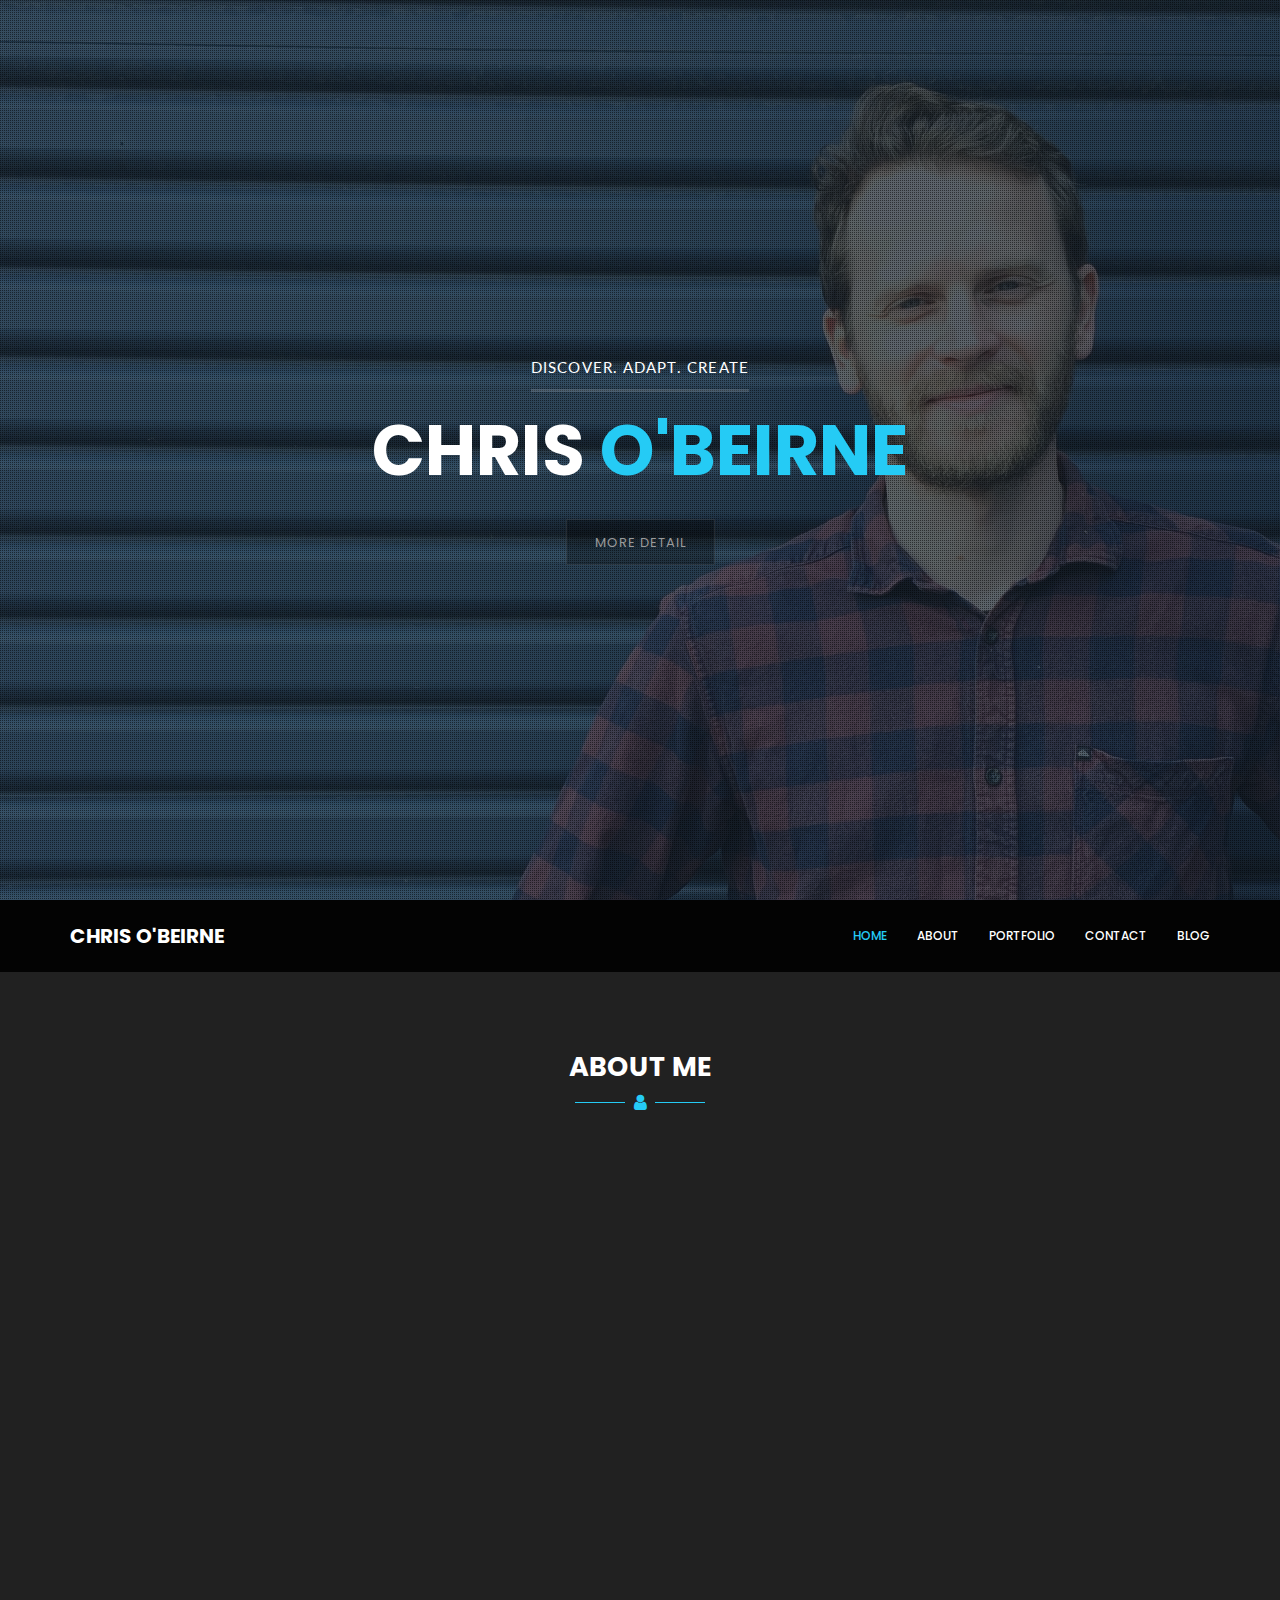
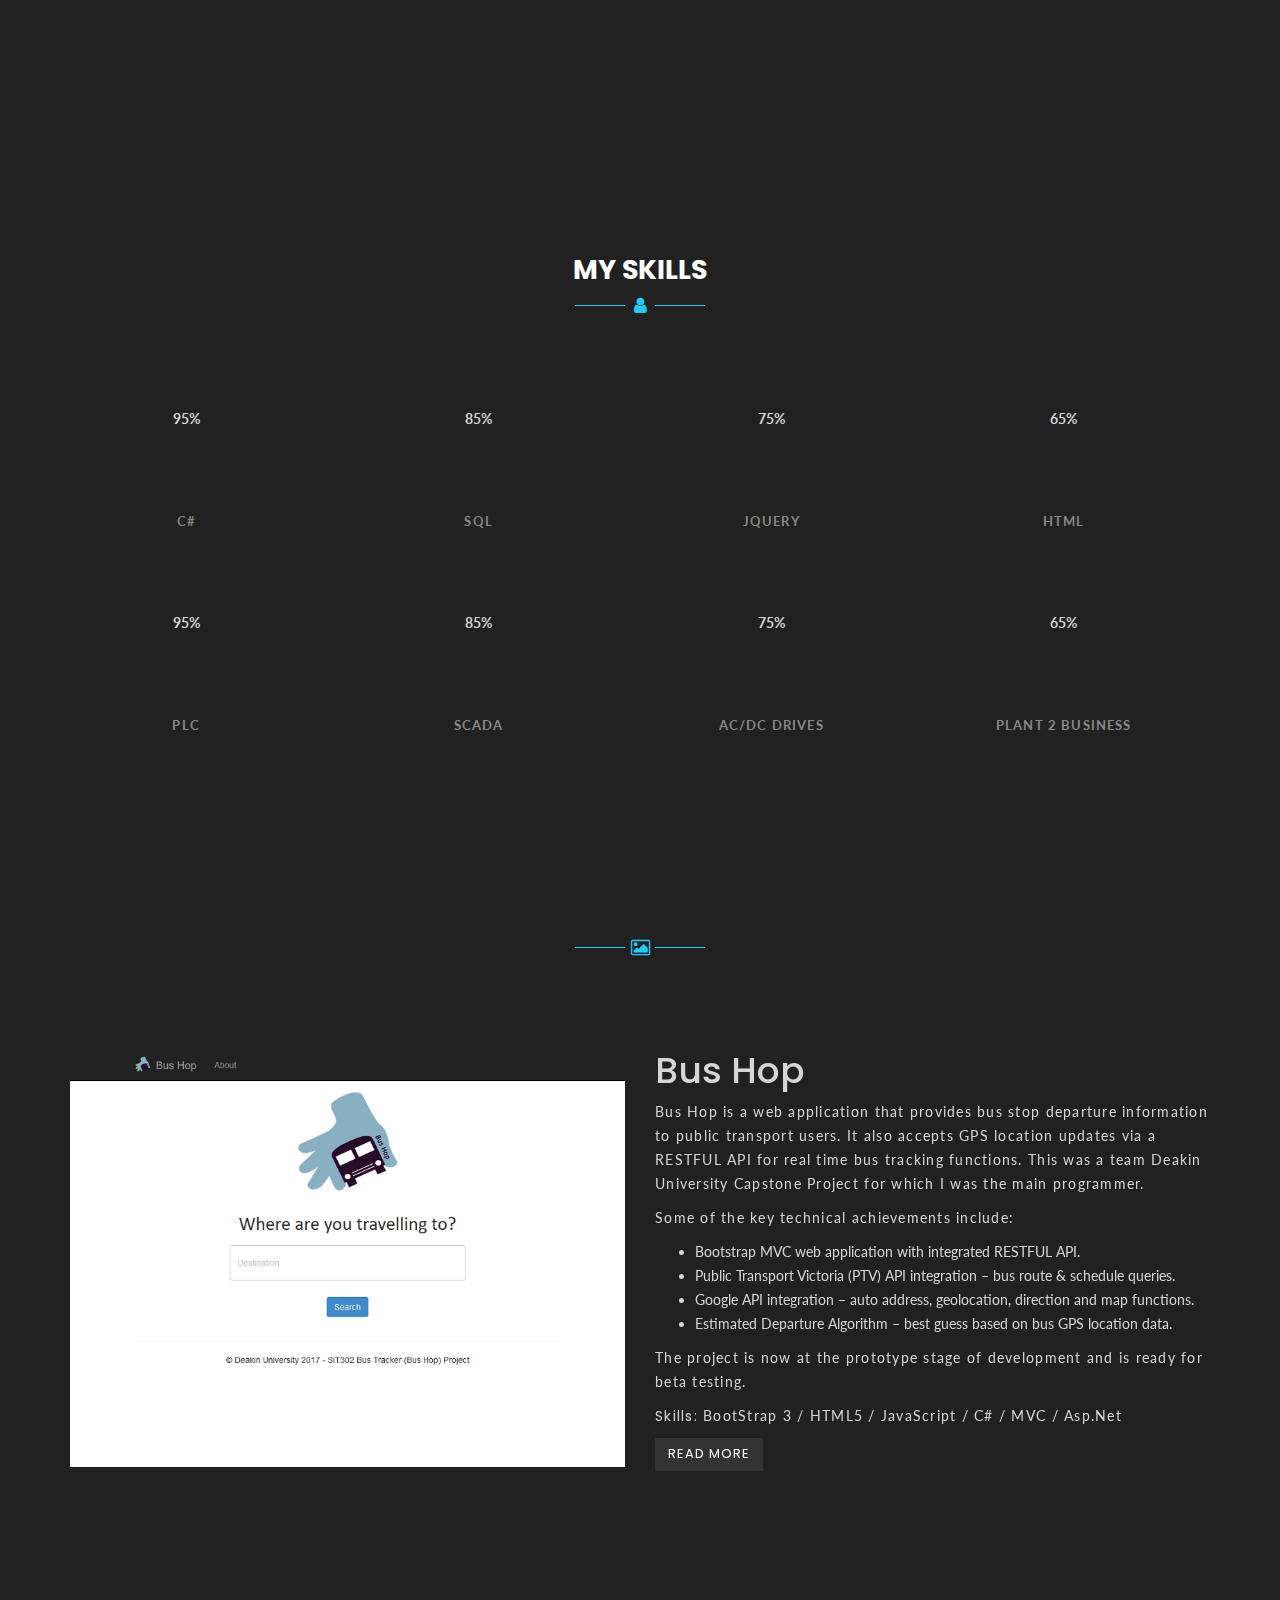
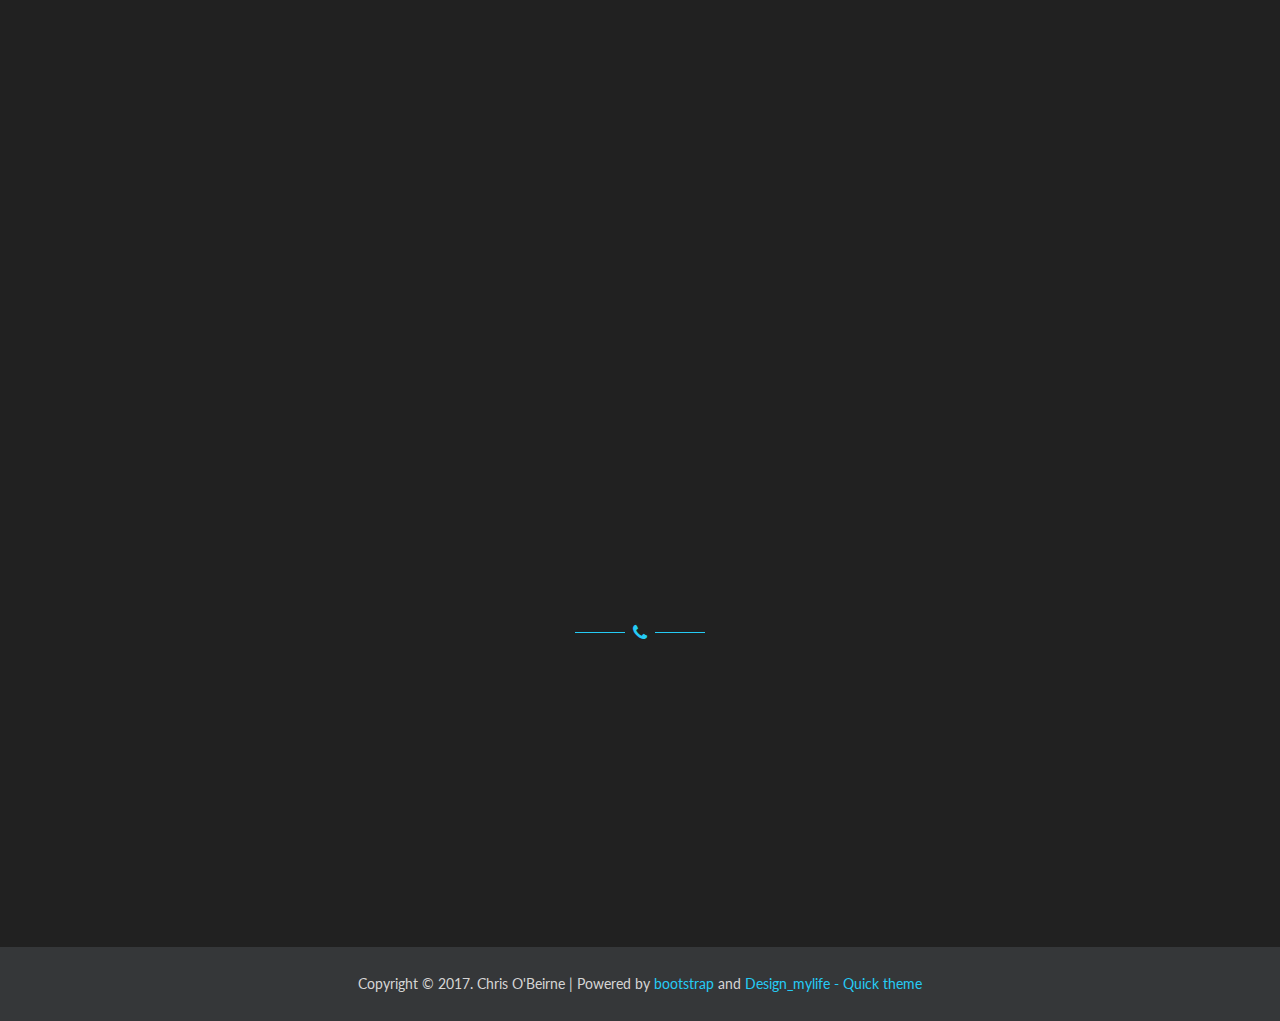
<file: index.html>
﻿
<!DOCTYPE html>
<html lang="en">
    <head>
        <meta charset="utf-8">
        <meta http-equiv="X-UA-Compatible" content="IE=edge">
        <meta name="viewport" content="width=device-width, initial-scale=1">
        <title>Chris O'Beirne | Home</title>

        <!-- Bootstrap -->
        <link href="bootstrap/css/bootstrap.min.css" rel="stylesheet">
        <!-- custom css -->
        <link href="css/style.css" rel="stylesheet" type="text/css" media="screen">
        <!-- font awesome for icons -->
        <link href="font-awesome/css/font-awesome.min.css" rel="stylesheet">
        <!--flex slider-->
        <link href="css/flexslider.css" rel="stylesheet" type="text/css" media="screen">
        <!-- animated css  -->
        <link href="css/animate.css" rel="stylesheet" type="text/css" media="screen">
        <!--web fonts-->      
        <link href='http://fonts.googleapis.com/css?family=Lato:300,400,400italic' rel='stylesheet' type='text/css'>
        <link href='http://fonts.googleapis.com/css?family=Montserrat:400,700' rel='stylesheet' type='text/css'>
        <!--owl carousel css-->
        <link href="css/owl.carousel.css" rel="stylesheet" type="text/css" media="screen">
        <link href="css/owl.theme.css" rel="stylesheet" type="text/css" media="screen">
        <!--popups css-->
        <link href="css/magnific-popup.css" rel="stylesheet" type="text/css">
        <!-- HTML5 Shim and Respond.js IE8 support of HTML5 elements and media queries -->
        <!-- WARNING: Respond.js doesn't work if you view the page via file:// -->
        <!--[if lt IE 9]>
          <script src="https://oss.maxcdn.com/html5shiv/3.7.2/html5shiv.min.js"></script>
          <script src="https://oss.maxcdn.com/respond/1.4.2/respond.min.js"></script>
        <![endif]-->


    </head>
    <body data-spy="scroll" data-offset="80">

        <section id="home" data-stellar-background-ratio="0.5">
            <div class="parallax-overlay"></div> 
            <div class="home-content text-center">
                <div class="container">
                    <span class="home-top-slide-text hidden-xs">discover. adapt. create</span>
                    <div class="main-flex-slider">
                        <ul class="slides">
                            <li>
                                <h1>Chris <span class="colored-text">O'Beirne</span> </h1>
                            </li>
                            <li>
                                <h1><span class="colored-text">Software</span> Developer</h1>
                            </li>
                            <li>
                                <h1><span class="colored-text">Automation</span> Specialist</h1>
                            </li>
                        </ul>
                    </div> 
                    <div class="home-link-btn text-center">
                        <p class="scrollto"><a href="#about" class="btn btn-lg btn-dark-2">More Detail </a></p>
                    </div>
                </div>
            </div>
        </section><!--home section end-->


        <section id="navigation">
            <div class="navbar navbar-inverse navbar-static-top " role="navigation">
                <div class="container">
                    <div class="navbar-header">
                        <button type="button" class="navbar-toggle" data-toggle="collapse" data-target=".navbar-collapse">
                            <span class="sr-only">Toggle navigation</span>
                            <span class="icon-bar"></span>
                            <span class="icon-bar"></span>
                            <span class="icon-bar"></span>
                        </button>
                        <a class="navbar-brand" href="index.html">Chris O'Beirne</a>
                    </div>
                    <div class="navbar-collapse collapse">
                        <ul class="nav navbar-nav navbar-right scrollto">
                            <li><a href="#home">Home</a></li>
                            <li><a href="#about">About</a></li>
                            <!--<li><a href="#team">Team</a></li>-->
                            <!--<li><a href="#services">Services</a></li>-->
                            <li><a href="#work">Portfolio</a></li>
                            <!--<li><a href="#pricing">Pricing</a></li>-->
                            <li><a href="#contact">Contact</a></li>
                            <li><a href="blog.html">Blog</a></li>
                        </ul>
                    </div><!--/.nav-collapse -->
                </div><!--/.container -->
            </div><!--navbar-default-->
        </section><!--navigation section end here-->


        <section id="about" class="section-padding">
            <div class="container">
                <div class="row">
                    <div class="col-md-12">
                        <div class="center-heading text-center">
                            <h2>About me</h2>
                            <span class="icon"><i class="fa fa-user"></i></span> 
                        </div><!--center heading-->
                    </div>
                </div><!--center heading-->
                <div class="row">
                    <div class="col-md-8 col-md-offset-2 text-center wow animated fadeInUp" data-wow-duration="700ms" data-wow-delay="300ms">
                        <p class="lead margin-btm-30">
                            A determined self-starter who can show initiative and resourcefulness in dynamic environments.  Twenty years of experience in industrial system installation, maintenance and the development of automation solutions.  Familiar with the quality and HSE requirements of large organisations.  Aspiring to work at the forefront of control system automation.
                        </p>
                        <p class="lead margin-btm-30">
                            Some of my soft skills include:
                        </p>
                    </div>
                </div>
                <div class="row services margin-btm-30">
                    <div class="col-md-4 margin-btm-30">
                        <div class="service-box wow animated fadeInUp"  data-wow-duration="700ms" data-wow-delay="300ms">
                            <i class="fa fa-comments"></i>
                            <h3>Communication</h3>
                            <div style="text-align:left">
                                <ul>
                                    <li>Elicit customer and business requirements.</li>
                                    <li>Document requirements in policies, procedures and specifications.</li>
                                    <li>Translate technical concepts to non-technical stakeholders.</li>
                                </ul> 
                            </div>
                        </div>
                    </div><!--service col end-->
                    <div class="col-md-4 margin-btm-30">
                        <div class="service-box wow animated fadeInUp"  data-wow-duration="700ms" data-wow-delay="400ms">
                            <i class="fa fa-lightbulb-o"></i>
                            <h3>Problem Solving</h3>
                            <div style="text-align:left">
                                <ul>
                                    <li>Identify potential problems, develop mitigation and contingency plans.</li>
                                    <li>Solve complex problems using Root Cause Analysis.</li>
                                    <li>Develop short and long-term strategies to resolve common and special cause issues.</li>
                                </ul>
                            </div>
                        </div>
                    </div><!--service col end-->
                    <div class="col-md-4 margin-btm-30">
                        <div class="service-box wow animated fadeInUp"  data-wow-duration="700ms" data-wow-delay="500ms">
                            <i class="fa fa-clock-o"></i>
                            <h3>Time Management</h3>
                            <div style="text-align:left">
                                <ul>
                                    <li>Use multitasking to make effective use of personal time.</li>
                                    <li>Prioritise tasks, develop schedules and allocate resources to achieve objectives.</li>
                                    <li>Prioritise tasks, develop schedules and allocate resources to achieve objectives.</li>
                                </ul>
                            </div>
                        </div>
                    </div><!--service col end-->

                </div>
            </div>
            <div class="divided-50"></div>
            <div class="container">
                <div class="row">
                    <div class="col-sm-12">
                        <div class="center-heading text-center">
                            <h2>My Skills</h2>
                            <span class="icon"><i class="fa fa-user"></i></span> 
                        </div><!--center heading-->
                    </div>
                </div><!--center heading-->
                 <div class="row">
                    <div class="col-sm-3 text-center">
                        <div class="progress-circle">
                            <div class="chart" data-percent="95" data-scale-color="#25CBF5">
                                <span>95%</span>
                                <canvas height="120" width="120"></canvas>
                            </div>
                            <p class="progress-text">C#</p>
                        </div>
                    </div>
                    <div class="col-sm-3 text-center">
                        <div class="progress-circle">

                            <div class="chart" data-percent="85" data-scale-color="#25CBF5">
                                <span>85%</span>
                                <canvas height="120" width="120"></canvas>
                            </div>
                            <p class="progress-text">SQL</p>
                        </div>
                    </div>
                    <div class="col-sm-3 text-center">
                        <div class="progress-circle">
                            <div class="chart" data-percent="75" data-scale-color="#25CBF5">
                                <span>75%</span>
                                <canvas height="120" width="120"></canvas>
                            </div>
                            <p class="progress-text">Jquery</p>
                        </div>
                    </div>
                    <div class="col-sm-3 text-center">
                        <div class="progress-circle">
                            <div class="chart" data-percent="65" data-scale-color="#25CBF5">
                                <span>65%</span>
                                <canvas height="120" width="120"></canvas>
                            </div>
                            <p class="progress-text">HTML</p>
                        </div>
                    </div>
                </div>
                <div class="row">
                    <div class="col-sm-3 text-center">
                        <div class="progress-circle">
                            <div class="chart" data-percent="95" data-scale-color="#25CBF5">
                                <span>95%</span>
                                <canvas height="120" width="120"></canvas>
                            </div>
                            <p class="progress-text">PLC</p>
                        </div>
                    </div>
                    <div class="col-sm-3 text-center">
                        <div class="progress-circle">
                            <div class="chart" data-percent="85" data-scale-color="#25CBF5">
                                <span>85%</span>
                                <canvas height="120" width="120"></canvas>
                            </div>
                            <p class="progress-text">SCADA</p>
                        </div>
                    </div>
                    <div class="col-sm-3 text-center">
                        <div class="progress-circle">
                            <div class="chart" data-percent="75" data-scale-color="#25CBF5">
                                <span>75%</span>
                                <canvas height="120" width="120"></canvas>
                            </div>
                            <p class="progress-text">AC/DC Drives</p>
                        </div>
                    </div>
                    <div class="col-sm-3 text-center">
                        <div class="progress-circle">
                            <div class="chart" data-percent="65" data-scale-color="#25CBF5">
                                <span>65%</span>
                                <canvas height="120" width="120"></canvas>
                            </div>
                            <p class="progress-text">Plant 2 Business</p>
                        </div>
                    </div>
                </div>
            </div>
        </section><!--about section end-->
        
        <section id="work" class="section-padding">
            <div class="container">
                <div class="row">
                    <div class="col-md-12">
                        <div class="center-heading text-center">
                            <h2 class=" wow animated bounceIn"  data-wow-duration="700ms" data-wow-delay="100ms">My Portfolio</h2>
                            <span class="icon"><i class="fa fa-image"></i></span> 
                        </div><!--center heading-->
                    </div>
                </div><!--center heading-->
                <div class="divided-50"></div>
                <div class="row">
                    <div id="work-slide" class="owl-carousel">
                        <div>
                            <div class="col-md-6 margin-btm-30">
                                <img src="img/bus-hop1.png" class="img-responsive" alt="">
                            </div>
                            <div class="col-md-6">
                                <div class="work-detail">
                                    <h1>Bus Hop</h1>
                                    <p>
                                        Bus Hop is a web application that provides bus stop departure information to public transport users.  It also accepts GPS location updates via a RESTFUL API for real time bus tracking functions.  This was a team Deakin University Capstone Project for which I was the main programmer.
                                    </p>
                                    <p>
                                        Some of the key technical achievements include:
                                        <ul>
                                            <li>Bootstrap MVC web application with integrated RESTFUL API.</li>
                                            <li>Public Transport Victoria (PTV) API integration – bus route &amp; schedule queries.</li>
                                            <li>Google API integration – auto address, geolocation, direction and map functions.</li>
                                            <li>Estimated Departure Algorithm – best guess based on bus GPS location data.</li>
                                        </ul>
                                    </p>
                                    <p>
                                        The project is now at the prototype stage of development and is ready for beta testing.
                                    </p>
                                    <p><strong>Skills:</strong> BootStrap 3 / HTML5 / JavaScript / C# / MVC / Asp.Net</p>
                                    <p><a href="project-bushop.html" target="_blank" class="btn btn-dark">Read More</a></p>
                                </div>
                            </div>
                        </div><!--testimonials item like paragraph-->
                    </div>
                </div><!--portfolio carousel slide use for single item detail-->
            </div>
            <div class="divided-50"></div>
            <div class="container  wow animated fadeInUp"  data-wow-duration="700ms" data-wow-delay="200ms">
                <div class="row">
                    <div class="col-md-12">
                        <ul class="portfolio-filters text-center">
                            <li class="filter active" data-filter="all">all</li>
                            <li class="filter" data-filter="Asp">Asp.Net</li>
                            <li class="filter" data-filter="MQ">Apache MQ</li>
                            <li class="filter" data-filter="BootStrap">BootStrap</li>
                            <li class="filter" data-filter="Csharp">C#</li>
                            <li class="filter" data-filter="html">HTML</li>
                            <li class="filter" data-filter="JavaScript">JavaScript</li>
                            <li class="filter" data-filter="MVC">MVC</li>
                        </ul><!--.portfolio-filter nav-->

                        <div id="grid" class="row" style="       ">
                            <!-- Work Item 1 -->
                            <div class="mix col-sm-4 margin-btm-30 BootStrap 3 html JavaScript MVC Asp">
                                <div class="item-img-wrap ">
                                    <img src="img/bus-hop1.png" class="img-responsive" alt="workimg">
                                    <div class="item-img-overlay">
                                        <a href="img/bus-hop1.png" class="show-image">
                                            <span></span>
                                        </a>
                                    </div>
                                </div> <!--item img wrap-->
                                <div class="work-desc">
                                    <h4><a href="https://github.com/cobeirne/bus-hop" target="_blank">Bus Hop</a></h4>
                                    <em>BootStrap / HTML / JavaScript / MVC / Asp.Net</em>
                                    <p><a href="https://github.com/cobeirne/bus-hop" target="_blank" class="btn btn-dark">View on GitHub</a></p>
                                </div><!--work desc-->

                            </div><!--work item-->

                            <!-- Work Item 2 -->
                            <div class="mix  col-sm-4 margin-btm-30 Csharp Asp html">
                                <div class="item-img-wrap ">
                                    <img src="img/crozzle-game.png" class="img-responsive" alt="workimg">
                                    <div class="item-img-overlay">
                                        <a href="img/crozzle-game.png" class="show-image">
                                            <span></span>
                                        </a>
                                    </div>
                                </div> <!--item img wrap-->
                                <div class="work-desc">
                                    <h4><a href="https://github.com/cobeirne/crozzle" target="_blank">Crozzle Game</a></h4>
                                    <em>C# / HTML / Asp.Net</em>
                                    <p><a href="https://github.com/cobeirne/crozzle" target="_blank" class="btn btn-dark">View on GitHub</a></p>
                                </div><!--work desc-->

                            </div><!--work item-->

                            <!-- Work Item 3 -->
                            <div class="mix col-sm-4 wordpress margin-btm-30 Csharp Asp MQ">
                                <div class="item-img-wrap ">
                                    <img src="img/aus-logistics.png" class="img-responsive" alt="workimg">
                                    <div class="item-img-overlay">
                                        <a href="img/aus-logistics.png" class="show-image">
                                            <span></span>
                                        </a>
                                    </div>
                                </div> <!--item img wrap-->
                                <div class="work-desc">
                                    <h4><a href="https://github.com/cobeirne/aus-logistics-crm" target="_blank">Aus Logistics CRM</a></h4>
                                    <em>C# / Asp.Net / Apache MQ</em>
                                    <p><a href="https://github.com/cobeirne/aus-logistics-crm" target="_blank" class="btn btn-dark">View on GitHub</a></p>
                                </div><!--work desc-->

                            </div><!--work item-->

                        </div><!--#grid for filter items-->
                    </div><!--.col-md-12 of portfolio filter-->
                </div><!--.row-->
            </div>
        </section><!--work-->

        <section id="contact" class="section-padding">
            <div class="container">
                <div class="row">
                    <div class="col-md-12">
                        <div class="center-heading text-center">
                            <h2 class=" wow animated fadeInRight"  data-wow-duration="700ms" data-wow-delay="100ms">Contact Me</h2>
                            <span class="icon"><i class="fa fa-phone"></i></span> 
                        </div><!--center heading-->
                    </div>
                </div><!--center heading-->
                <div class="divided-50"></div>
                <div class="container">
                    <div class="col-md-2"></div>
                    <div class="col-md-6">
                        <div class=" margin-btm-30 address-info wow animated bounceIn" data-wow-duration="700ms" data-wow-delay="200ms">
                            <h3>My Office</h3>
                            <p><i class="fa fa-map-marker"></i> Address: Melbourne, Australia</p>
                            <p><i class="fa fa-phone"></i> Phone: +614 3850 1001</p>
                            <p><i class="fa fa-envelope"></i> Email: chris.obeirne@outlook.com</p>
                        </div>
                    </div>
                    <div class="col-md-2">
                        <div class=" address-info wow animated bounceIn" data-wow-duration="700ms" data-wow-delay="400ms">
                            <h3>Elsewhere</h3>
                            <ul class="list-inline social">
                                <li><a href="https://www.facebook.com/chris.obeirne79" target="_blank"><i class="fa fa-facebook"></i></a></li>
                                <!--<li><a href="#"><i class="fa fa-twitter"></i></a></li>-->
                                <!--<li><a href="#"><i class="fa fa-google-plus"></i></a></li>-->
                                <li><a href="https://www.linkedin.com/in/chris-obeirne/" target="_blank"><i class="fa fa-linkedin"></i></a></li>
                                <!--<li><a href="#"><i class="fa fa-dribbble"></i></a></li>
                                <li><a href="#"><i class="fa fa-pinterest"></i></a></li>-->
                            </ul>
                        </div>
                    </div>
                    <div class="col-md-2"></div>
                </div>
            </div>
        </section><!--contact-->
     
        <div class="footer-btm">
            <div class="copyright text-center">
                Copyright &copy; 2017.  Chris O'Beirne  |  Powered by <a href="http://getbootstrap.com/">bootstrap</a> and <a href="https://wrapbootstrap.com/user/design_mylife">Design_mylife - Quick theme</a>
            </div>
        </div><!--footer-btm-->

        <!--back to top-->
        <a href="#" class="scrollToTop"><i class="fa fa-angle-up"></i></a>
        <!--back to top end-->
        <!--scripts and plugins -->
        <!--must need plugin jquery-->
        <script src="js/jquery.min.js"></script>        
        <!--bootstrap js plugin-->
        <script src="bootstrap/js/bootstrap.min.js" type="text/javascript"></script>
        <!--easing plugin for smooth scroll-->
        <script src="js/jquery.easing.1.3.min.js" type="text/javascript"></script>
        <script src="js/jquery.sticky.js" type="text/javascript"></script>
        <!--digit countdown plugin-->
        <script src="js/jquery.counterup.min.js" type="text/javascript"></script>
        <!--on scroll animation-->
        <script src="js/wow.min.js" type="text/javascript"></script> 
        <!--easy pie charts-->
        <script src="js/waypoints.min.js" type="text/javascript"></script>
        <script src="js/easypiechart.js" type="text/javascript"></script>
        <script src="js/jquery.flexslider-min.js" type="text/javascript"></script>
        <script src="js/jquery.mixitup.min.js" type="text/javascript"></script>
        <script src="js/jquery.stellar.min.js" type="text/javascript"></script>
        <!--owl carousel slider-->
        <script src="js/owl.carousel.min.js" type="text/javascript"></script>
        <!--twitter feed-->
        <script src="js/tweetie.min.js" type="text/javascript"></script>
        <!--popup js-->
        <script src="js/jquery.magnific-popup.min.js" type="text/javascript"></script>
        <script src="js/jquery.backstretch.min.js" type="text/javascript"></script>
 
        <!--valid / working contact form js-->
        <script src="js/contact_me.js" type="text/javascript"></script>
        <script src="js/jqBootstrapValidation.js" type="text/javascript"></script>
        <!--customizable plugin edit according to your needs-->
        
        <script src="js/custom.js" type="text/javascript"></script>
    </body>
</html>
</file>
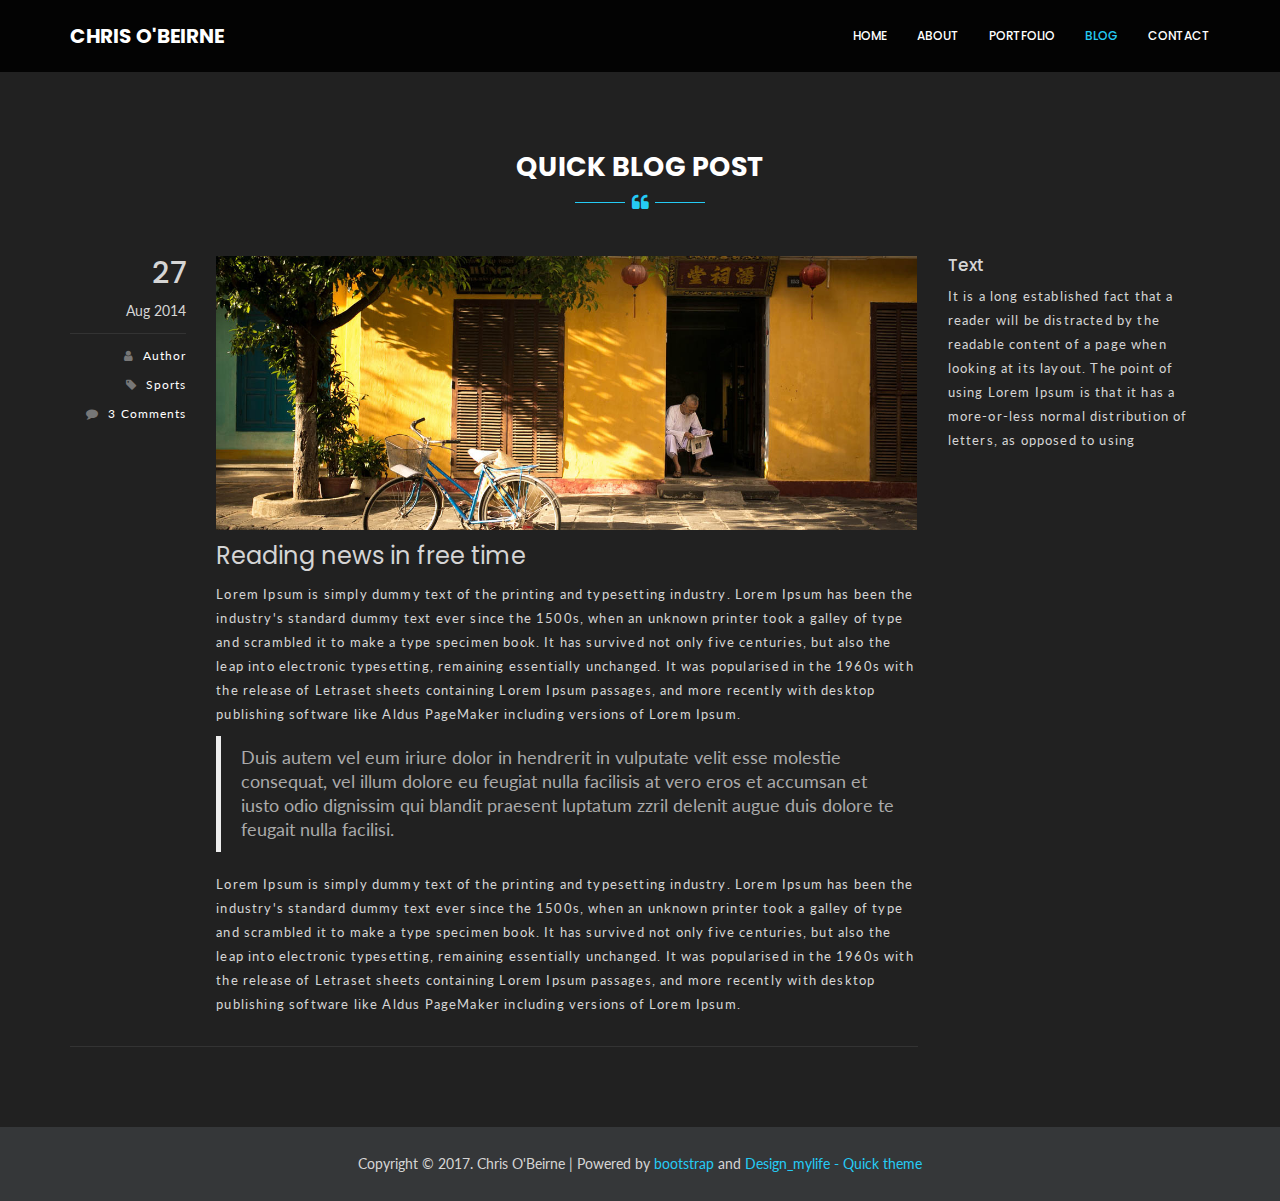
<file: blog-post.html>
﻿
<!DOCTYPE html>
<html lang="en">
    <head>
        <meta charset="utf-8">
        <meta http-equiv="X-UA-Compatible" content="IE=edge">
        <meta name="viewport" content="width=device-width, initial-scale=1">
        <title>Chris O'Beirne | Blog</title>

        <!-- Bootstrap -->
        <link href="bootstrap/css/bootstrap.min.css" rel="stylesheet">
        <!-- custom css -->
        <link href="css/style.css" rel="stylesheet" type="text/css" media="screen">
        <!-- font awesome for icons -->
        <link href="font-awesome/css/font-awesome.min.css" rel="stylesheet">
        <!--flex slider-->
        <link href="css/flexslider.css" rel="stylesheet" type="text/css" media="screen">
        <!-- animated css  -->
        <link href="css/animate.css" rel="stylesheet" type="text/css" media="screen">
        <!--web fonts-->      
        <link href='http://fonts.googleapis.com/css?family=Lato:300,400,400italic' rel='stylesheet' type='text/css'>
        <link href='http://fonts.googleapis.com/css?family=Montserrat:400,700' rel='stylesheet' type='text/css'>

        <!--owl carousel css-->
        <link href="css/owl.carousel.css" rel="stylesheet" type="text/css" media="screen">
        <link href="css/owl.theme.css" rel="stylesheet" type="text/css" media="screen">
        <!--popups css-->
        <link href="css/magnific-popup.css" rel="stylesheet" type="text/css">
        <!-- HTML5 Shim and Respond.js IE8 support of HTML5 elements and media queries -->
        <!-- WARNING: Respond.js doesn't work if you view the page via file:// -->
        <!--[if lt IE 9]>
          <script src="https://oss.maxcdn.com/html5shiv/3.7.2/html5shiv.min.js"></script>
          <script src="https://oss.maxcdn.com/respond/1.4.2/respond.min.js"></script>
        <![endif]-->


    </head>
    <body data-spy="scroll" data-offset="80">

        <section id="navigation">
            <div class="navbar navbar-inverse navbar-static-top" role="navigation">
                <div class="container">
                    <div class="navbar-header">
                        <button type="button" class="navbar-toggle" data-toggle="collapse" data-target=".navbar-collapse">
                            <span class="sr-only">Toggle navigation</span>
                            <span class="icon-bar"></span>
                            <span class="icon-bar"></span>
                            <span class="icon-bar"></span>
                        </button>
                        <a class="navbar-brand" href="index.html">Chris O'Beirne</a>
                    </div>
                    <div class="navbar-collapse collapse">

                        <ul class="nav navbar-nav navbar-right scrollto">
                            <li><a href="index.html#home">Home</a></li>
                            <li><a href="index.html#about">About</a></li>
                            <!--<li><a href="index.html#team">Team</a></li>-->
                            <!--<li><a href="index.html#services">Services</a></li>-->
                            <li><a href="index.html#work">Portfolio</a></li>
                            <!--<li><a href="index.html#pricing">Pricing</a></li>-->
                            <li class="active"><a href="blog.html">Blog</a></li>
                            <li><a href="index.html#contact">Contact</a></li>
                        </ul>

                    </div><!--/.nav-collapse -->
                </div><!--/.container -->
            </div><!--navbar-default-->
        </section><!--navigation section end here-->

        <section id="blog-wrapper" class="section-padding">
            <div class="container">
                <div class="row">
                    <div class="col-md-12">
                        <div class="center-heading text-center">
                            <h2>Quick Blog Post</h2>
                            <span class="icon"><i class="fa fa-quote-left"></i></span> 
                        </div><!--center heading-->
                    </div>
                </div>
                <div class="row">
                    <div class="col-sm-9">
                        <div class="blog-post-wrap">
                            <div class="row">
                                <div class="col-sm-2 margin-btm-30 hidden-xs">
                                    <div class="post-date   text-right">
                                        <h2>27</h2>
                                        <span>Aug 2014</span>
                                    </div>
                                    <div class="post-left-info">
                                        <p><i class="fa fa-user"></i> <a href="#">Author</a></p>
                                        <p><i class="fa fa-tag"></i> <a href="#">Sports</a></p>
                                        <p><i class="fa fa-comment"></i> <a href="#">3 Comments</a></p>
                                    </div>
                                </div>
                                <div class="col-sm-10">
                                    <div class="blog-post-info">                                  
                                        <img src="img/blog-1.jpg" class="img-responsive" alt="">
                                        <h3>Reading news in free time</h3>
                                        <ul class="list-inline xs-post-info visible-xs">
                                            <li><i class="fa fa-user"></i> <a href="#">Author</a></li>
                                            <li><i class="fa fa-tag"></i> <a href="#">Sports</a></li>
                                            <li><i class="fa fa-comment"></i> <a href="#">3 Comments</a></li>
                                        </ul>
                                        <p>
                                            Lorem Ipsum is simply dummy text of the printing and typesetting industry. Lorem Ipsum has been the industry's standard dummy text ever since the 1500s, when an unknown printer took a galley of type and scrambled it to make a type specimen book. It has survived not only five centuries, but also the leap into electronic typesetting, remaining essentially unchanged. It was popularised in the 1960s with the release of Letraset sheets containing Lorem Ipsum passages, and more recently with desktop publishing software like Aldus PageMaker including versions of Lorem Ipsum.
                                        </p>
                                        <blockquote>
                                            Duis autem vel eum iriure dolor in hendrerit in vulputate velit esse molestie consequat, vel illum dolore eu feugiat nulla facilisis at vero eros et accumsan et iusto odio dignissim qui blandit praesent luptatum zzril delenit augue duis dolore te feugait nulla facilisi.
                                        </blockquote>
                                        <p>
                                            Lorem Ipsum is simply dummy text of the printing and typesetting industry. Lorem Ipsum has been the industry's standard dummy text ever since the 1500s, when an unknown printer took a galley of type and scrambled it to make a type specimen book. It has survived not only five centuries, but also the leap into electronic typesetting, remaining essentially unchanged. It was popularised in the 1960s with the release of Letraset sheets containing Lorem Ipsum passages, and more recently with desktop publishing software like Aldus PageMaker including versions of Lorem Ipsum.
                                        </p>
                                    </div>
                                </div>
                            </div>
                        </div><!--blog post wrap--> 

                    </div><!--blog-post col-->
                    <div class="col-sm-3">
                        <div class="post-sidebar-box">
                            <h4>Text</h4>
                            <p>
                                It is a long established fact that a reader will be distracted by the readable content of a page when looking at its layout. The point of using Lorem Ipsum is that it has a more-or-less normal distribution of letters, as opposed to using
                            </p>
                        </div>
                    </div><!--blog sidebar col-->
                </div>
            </div>
        </section><!--blog wrapper-->

        <div class="footer-btm">
            <div class="copyright text-center">
                Copyright &copy; 2017.  Chris O'Beirne  |  Powered by <a href="http://getbootstrap.com/">bootstrap</a> and <a href="https://wrapbootstrap.com/user/design_mylife">Design_mylife - Quick theme</a>
            </div>
        </div><!--footer-btm-->

        <!--back to top-->
        <a href="#" class="scrollToTop"><i class="fa fa-angle-up"></i></a>
        <!--back to top end-->
        <!--scripts and plugins -->
        <!--must need plugin jquery-->
        <script src="js/jquery.min.js"></script>        
        <!--bootstrap js plugin-->
        <script src="bootstrap/js/bootstrap.min.js" type="text/javascript"></script>
        <!--easing plugin for smooth scroll-->
        <script src="js/jquery.easing.1.3.min.js" type="text/javascript"></script>
        <script src="js/jquery.sticky.js" type="text/javascript"></script>
        <!--digit countdown plugin-->
        <script src="js/jquery.counterup.min.js" type="text/javascript"></script>
        <!--on scroll animation-->
        <script src="js/wow.min.js" type="text/javascript"></script> 
        <!--easy pie charts-->
        <script src="js/waypoints.min.js" type="text/javascript"></script>
        <script src="js/easypiechart.js" type="text/javascript"></script>
        <script src="js/jquery.flexslider-min.js" type="text/javascript"></script>
        <script src="js/jquery.mixitup.min.js" type="text/javascript"></script>
        <script src="js/jquery.stellar.min.js" type="text/javascript"></script>
        <!--owl carousel slider-->
        <script src="js/owl.carousel.min.js" type="text/javascript"></script>
        <!--twitter feed-->
        <script src="js/tweetie.min.js" type="text/javascript"></script>
        <!--popup js-->
        <script src="js/jquery.magnific-popup.min.js" type="text/javascript"></script>
        <script src="js/jquery.backstretch.min.js" type="text/javascript"></script>
        <!--valid / working contact form js-->
        <script src="js/contact_me.js" type="text/javascript"></script>
        <script src="js/jqBootstrapValidation.js" type="text/javascript"></script>
        <!--customizable plugin edit according to your needs-->
        <script src="js/custom.js" type="text/javascript"></script>
    </body>
</html>
</file>
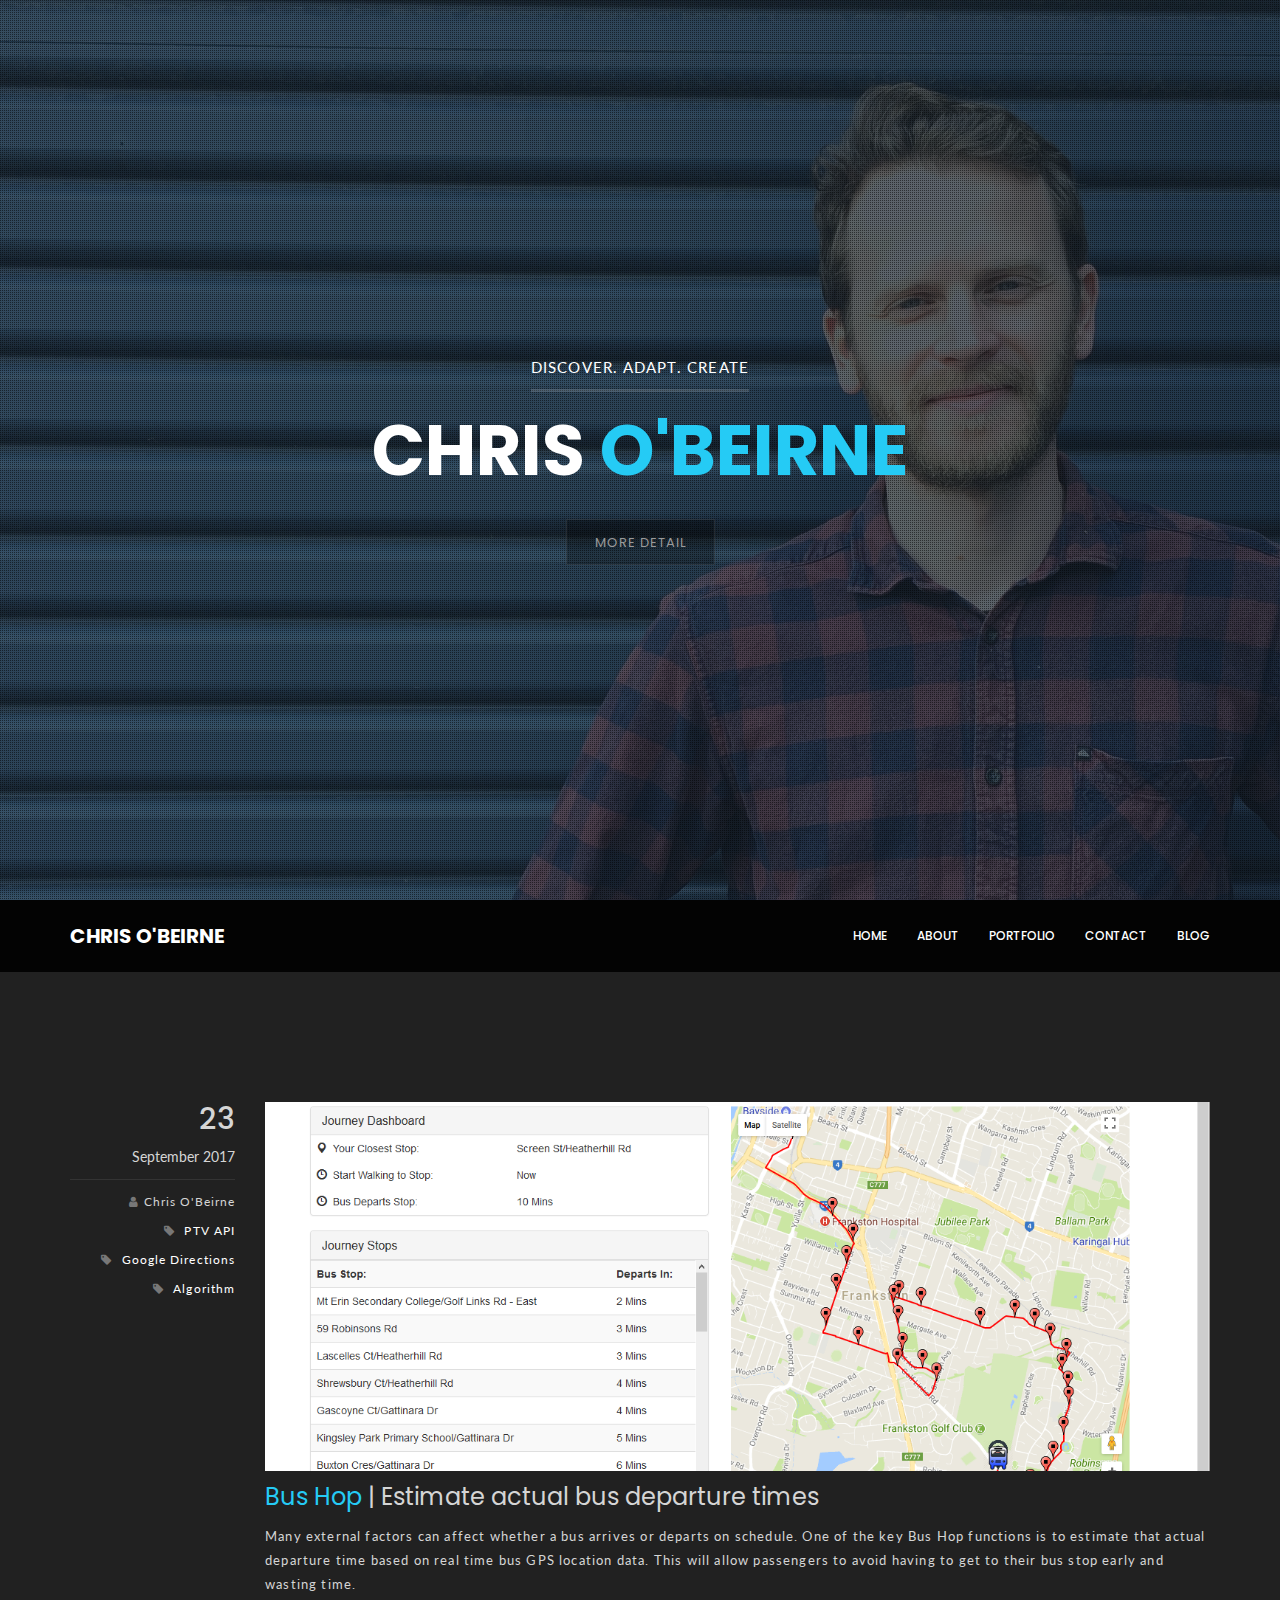
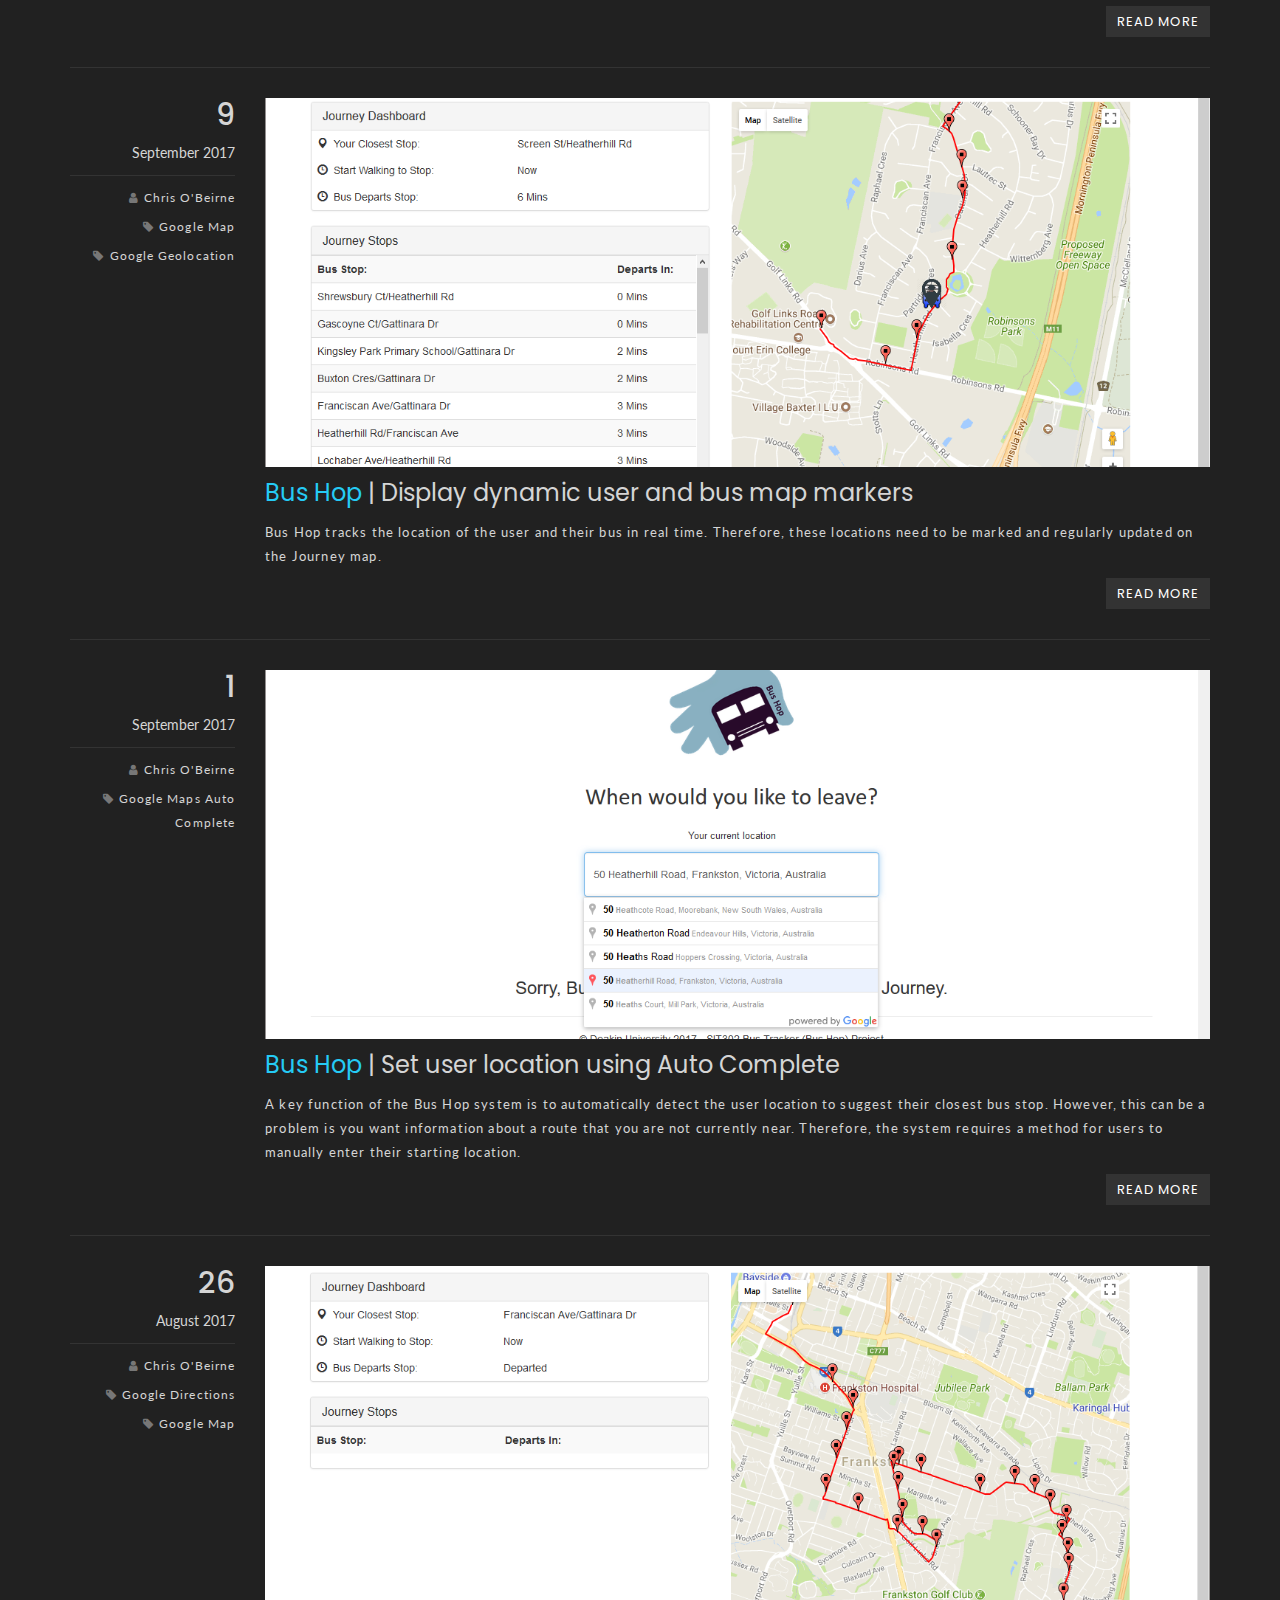
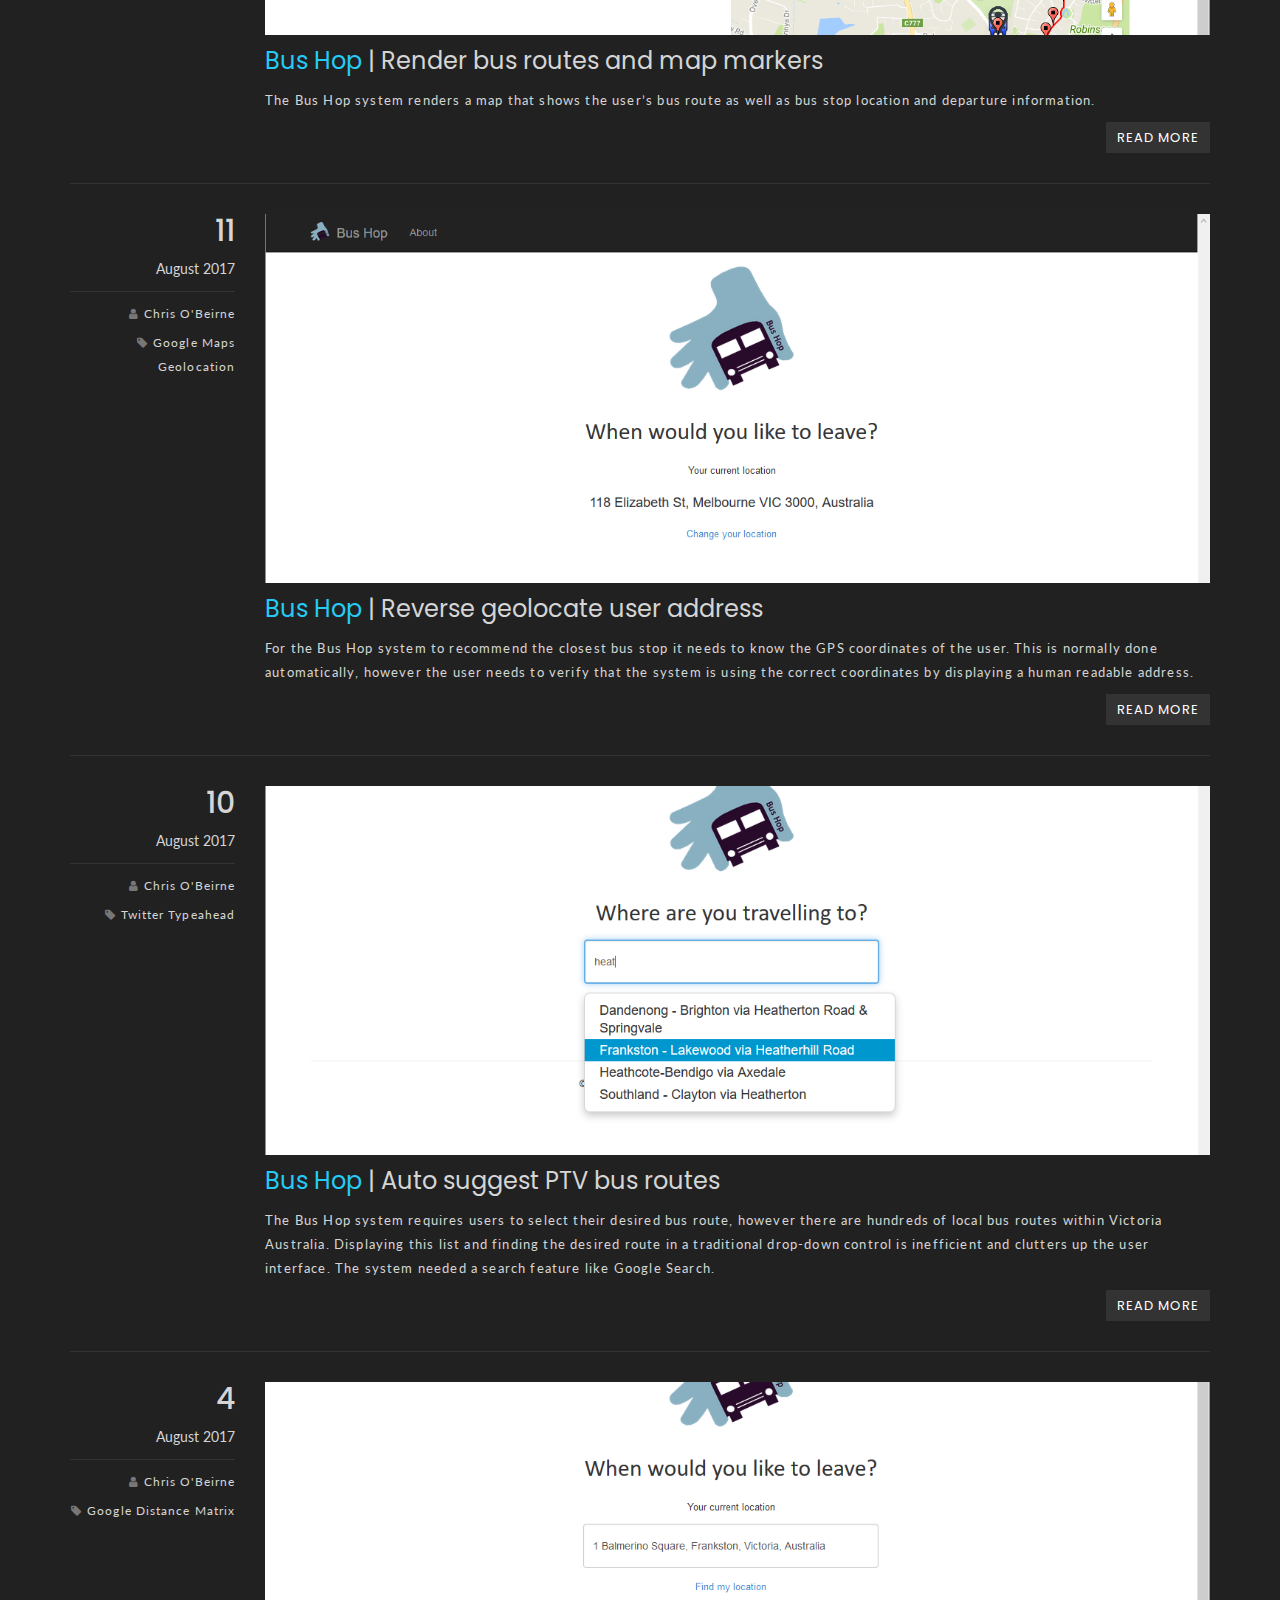
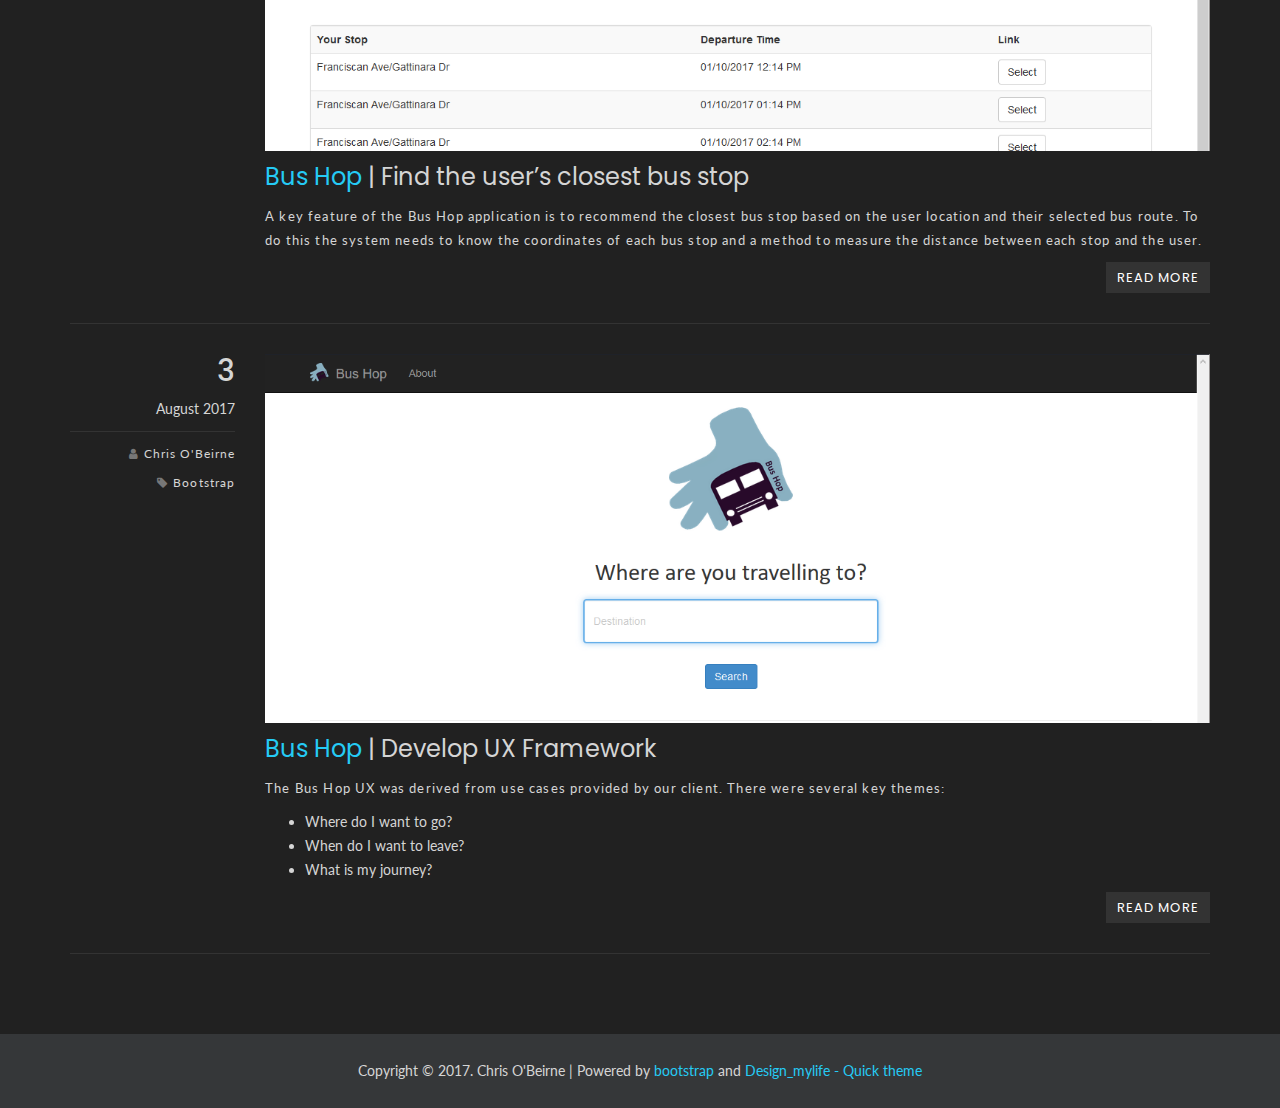
<file: blog.html>
﻿
<!DOCTYPE html>
<html lang="en">
    <head>
        <meta charset="utf-8">
        <meta http-equiv="X-UA-Compatible" content="IE=edge">
        <meta name="viewport" content="width=device-width, initial-scale=1">
        <title>Chris O'Beirne | Blog</title>

        <!-- Bootstrap -->
        <link href="bootstrap/css/bootstrap.min.css" rel="stylesheet">
        <!-- custom css -->
        <link href="css/style.css" rel="stylesheet" type="text/css" media="screen">
        <!-- font awesome for icons -->
        <link href="font-awesome/css/font-awesome.min.css" rel="stylesheet">
        <!--flex slider-->
        <link href="css/flexslider.css" rel="stylesheet" type="text/css" media="screen">
        <!-- animated css  -->
        <link href="css/animate.css" rel="stylesheet" type="text/css" media="screen">
        <!--web fonts-->      
        <link href='http://fonts.googleapis.com/css?family=Lato:300,400,400italic' rel='stylesheet' type='text/css'>
        <link href='http://fonts.googleapis.com/css?family=Montserrat:400,700' rel='stylesheet' type='text/css'>

        <!--owl carousel css-->
        <link href="css/owl.carousel.css" rel="stylesheet" type="text/css" media="screen">
        <link href="css/owl.theme.css" rel="stylesheet" type="text/css" media="screen">
        <!--popups css-->
        <link href="css/magnific-popup.css" rel="stylesheet" type="text/css">
        <!-- HTML5 Shim and Respond.js IE8 support of HTML5 elements and media queries -->
        <!-- WARNING: Respond.js doesn't work if you view the page via file:// -->
        <!--[if lt IE 9]>
          <script src="https://oss.maxcdn.com/html5shiv/3.7.2/html5shiv.min.js"></script>
          <script src="https://oss.maxcdn.com/respond/1.4.2/respond.min.js"></script>
        <![endif]-->


    </head>
    <body data-spy="scroll" data-offset="80">

        <section id="home" data-stellar-background-ratio="0.5">
            <div class="parallax-overlay"></div> 
            <div class="home-content text-center">
                <div class="container">
                    <span class="home-top-slide-text hidden-xs">discover. adapt. create</span>
                    <div class="main-flex-slider">
                        <ul class="slides">
                            <li>
                                <h1>Chris<span class="colored-text"> O'Beirne</span> </h1>
                            </li>
                            <li>
                                <h1><span class="colored-text">Blog</span> Posts</h1>
                            </li>
                        </ul>
                    </div>
                    <div class="home-link-btn text-center">
                        <p class="scrollto"><a href="#about" class="btn btn-lg btn-dark-2">More Detail </a></p>
                    </div>
                </div>
            </div>
        </section><!--blog intro section end-->    
        <section id="navigation">
            <div class="navbar navbar-inverse navbar-static-top" role="navigation">
                <div class="container">
                    <div class="navbar-header">
                        <button type="button" class="navbar-toggle" data-toggle="collapse" data-target=".navbar-collapse">
                            <span class="sr-only">Toggle navigation</span>
                            <span class="icon-bar"></span>
                            <span class="icon-bar"></span>
                            <span class="icon-bar"></span>
                        </button>
                        <a class="navbar-brand" href="index.html">Chris O'Beirne</a>
                    </div>
                    <div class="navbar-collapse collapse">

                        <ul class="nav navbar-nav navbar-right scrollto">
                            <li><a href="../index.html#home">Home</a></li>
                            <li><a href="../index.html#about">About</a></li>
                            <!--<li><a href="#team">Team</a></li>-->
                            <!--<li><a href="#services">Services</a></li>-->
                            <li><a href="../index.html#work">Portfolio</a></li>
                            <!--<li><a href="#pricing">Pricing</a></li>-->
                            <li><a href="../index.html#contact">Contact</a></li>
                            <li><a href="../blog.html">Blog</a></li>
                        </ul>

                    </div><!--/.nav-collapse -->
                </div><!--/.container -->
            </div><!--navbar-default-->
        </section><!--navigation section end here-->
        <div class="divided-50"></div>
        <section id="blog-wrapper" class="section-padding">
            <div class="container">

                <div class="row">
                    <div class="col-sm-12">
                     
                        <!-- Post 9 -->
                        <div class="blog-post-wrap">
                            <div class="row">
                                <div class="col-sm-2 margin-btm-30 hidden-xs">
                                    <div class="post-date   text-right">
                                        <h2>23</h2>
                                        <span>September 2017</span>
                                    </div>
                                    <div class="post-left-info">
                                        <p><i class="fa fa-user"></i>Chris O'Beirne</p>
                                        <p><i class="fa fa-tag"></i> <a href="#">PTV API</a></p>
                                        <p><i class="fa fa-tag"></i> <a href="#">Google Directions</a></p>
                                        <p><i class="fa fa-tag"></i> <a href="#">Algorithm</a></p>
                                    </div>
                                </div>
                                <div class="col-sm-10">
                                    <div class="blog-post-info">
                                        <img src="img/blog-9-pic1.png" class="img-responsive" alt="">
                                        <h3><span class="colored-text">Bus Hop</span> | Estimate actual bus departure times</h3>
                                        <ul class="list-inline xs-post-info visible-xs">
                                            <li><i class="fa fa-user"></i> <a href="#">Chris O'Beirne</a></li>
                                            <li><i class="fa fa-tag"></i> <a href="#">PTV API | Google Directions | Algorithm</a></li>
                                        </ul>
                                        <p>
                                            Many external factors can affect whether a bus arrives or departs on schedule.  One of the key Bus Hop functions is to estimate that actual departure time based on real time bus GPS location data.  This will allow passengers to avoid having to get to their bus stop early and wasting time.
                                        </p>
                                        <p class="text-right">
                                            <a href="blogs/blog-post-9.html" class="btn btn-dark btn-sm">
                                                Read more
                                            </a>
                                        </p>
                                    </div>
                                </div>
                            </div>
                        </div><!--blog post wrap-->

                        <!-- Post 8 -->
                        <div class="blog-post-wrap">
                            <div class="row">
                                <div class="col-sm-2 margin-btm-30 hidden-xs">
                                    <div class="post-date   text-right">
                                        <h2>9</h2>
                                        <span>September 2017</span>
                                    </div>
                                    <div class="post-left-info">
                                        <p><i class="fa fa-user"></i>Chris O'Beirne</p>
                                        <p><i class="fa fa-tag"></i>Google Map</p>
                                        <p><i class="fa fa-tag"></i>Google Geolocation</p>
                                    </div>
                                </div>
                                <div class="col-sm-10">
                                    <div class="blog-post-info">
                                        <img src="img/blog-8-pic1.png" class="img-responsive" alt="">
                                        <h3><span class="colored-text">Bus Hop</span> | Display dynamic user and bus map markers</h3>
                                        <ul class="list-inline xs-post-info visible-xs">
                                            <li><i class="fa fa-user"></i> <a href="#">Chris O'Beirne</a></li>
                                            <li><i class="fa fa-tag"></i> <a href="#">Google Map | Google Geolocation</a></li>
                                        </ul>
                                        <p>
                                            Bus Hop tracks the location of the user and their bus in real time.  Therefore, these locations need to be marked and regularly updated on the Journey map.
                                        </p>
                                        <p class="text-right">
                                            <a href="blogs/blog-post-8.html" class="btn btn-dark btn-sm">
                                                Read more
                                            </a>
                                        </p>
                                    </div>
                                </div>
                            </div>
                        </div><!--blog post wrap-->

                        <!-- Post 7 -->
                        <div class="blog-post-wrap">
                            <div class="row">
                                <div class="col-sm-2 margin-btm-30 hidden-xs">
                                    <div class="post-date   text-right">
                                        <h2>1</h2>
                                        <span>September 2017</span>
                                    </div>
                                    <div class="post-left-info">
                                        <p><i class="fa fa-user"></i>Chris O'Beirne</p>
                                        <p><i class="fa fa-tag"></i>Google Maps Auto Complete</p>
                                    </div>
                                </div>
                                <div class="col-sm-10">
                                    <div class="blog-post-info">
                                        <img src="img/blog-7-pic1.png" class="img-responsive" alt="">
                                        <h3><span class="colored-text">Bus Hop</span> | Set user location using Auto Complete</h3>
                                        <ul class="list-inline xs-post-info visible-xs">
                                            <li><i class="fa fa-user"></i> <a href="#">Chris O'Beirne</a></li>
                                            <li><i class="fa fa-tag"></i> <a href="#">Google Maps Auto Complete</a></li>
                                        </ul>
                                        <p>
                                            A key function of the Bus Hop system is to automatically detect the user location to suggest their closest bus stop.  However, this can be a problem is you want information about a route that you are not currently near.  Therefore, the system requires a method for users to manually enter their starting location.
                                        </p>
                                        <p class="text-right">
                                            <a href="blogs/blog-post-7.html" class="btn btn-dark btn-sm">
                                                Read more
                                            </a>
                                        </p>
                                    </div>
                                </div>
                            </div>
                        </div><!--blog post wrap-->

                        <!-- Post 6 -->
                        <div class="blog-post-wrap">
                            <div class="row">
                                <div class="col-sm-2 margin-btm-30 hidden-xs">
                                    <div class="post-date   text-right">
                                        <h2>26</h2>
                                        <span>August 2017</span>
                                    </div>
                                    <div class="post-left-info">
                                        <p><i class="fa fa-user"></i>Chris O'Beirne</p>
                                        <p><i class="fa fa-tag"></i>Google Directions</p>
                                        <p><i class="fa fa-tag"></i>Google Map</p>
                                    </div>
                                </div>
                                <div class="col-sm-10">
                                    <div class="blog-post-info">
                                        <img src="img/blog-6-pic1.png" class="img-responsive" alt=""> 
                                        <h3><span class="colored-text">Bus Hop</span> | Render bus routes and map markers</h3>
                                        <ul class="list-inline xs-post-info visible-xs">
                                            <li><i class="fa fa-user"></i> <a href="#">Chris O'Beirne</a></li>
                                            <li><i class="fa fa-tag"></i> <a href="#">Google Directions | Google Map</a></li>
                                        </ul>
                                        <p>
                                            The Bus Hop system renders a map that shows the user’s bus route as well as bus stop location and departure information.
                                        </p>
                                        <p class="text-right">
                                            <a href="blogs/blog-post-6.html" class="btn btn-dark btn-sm">
                                                Read more
                                            </a>
                                        </p>
                                    </div>
                                </div>
                            </div>
                        </div><!--blog post wrap-->

                        <!-- Post 4 -->
                        <div class="blog-post-wrap">
                            <div class="row">
                                <div class="col-sm-2 margin-btm-30 hidden-xs">
                                    <div class="post-date   text-right">
                                        <h2>11</h2>
                                        <span>August 2017</span>
                                    </div>
                                    <div class="post-left-info">
                                        <p><i class="fa fa-user"></i>Chris O'Beirne</p>
                                        <p><i class="fa fa-tag"></i>Google Maps Geolocation</p>
                                    </div>
                                </div>
                                <div class="col-sm-10">
                                    <div class="blog-post-info">
                                        <img src="img/blog-4-pic1.png" class="img-responsive" alt="">
                                        <h3><span class="colored-text">Bus Hop</span> | Reverse geolocate user address</h3>
                                        <ul class="list-inline xs-post-info visible-xs">
                                            <li><i class="fa fa-user"></i> <a href="#">Chris O'Beirne</a></li>
                                            <li><i class="fa fa-tag"></i> <a href="#">Google Maps Geolocation</a></li>
                                        </ul>
                                        <p>
                                            For the Bus Hop system to recommend the closest bus stop it needs to know the GPS coordinates of the user.  This is normally done automatically, however the user needs to verify that the system is using the correct coordinates by displaying a human readable address.
                                        </p>
                                        <p class="text-right">
                                            <a href="blogs/blog-post-4.html" class="btn btn-dark btn-sm">
                                                Read more
                                            </a>
                                        </p>
                                    </div>
                                </div>
                            </div>
                        </div><!--blog post wrap-->

                        <!-- Post 3 -->
                        <div class="blog-post-wrap">
                            <div class="row">
                                <div class="col-sm-2 margin-btm-30 hidden-xs">
                                    <div class="post-date   text-right">
                                        <h2>10</h2>
                                        <span>August 2017</span>
                                    </div>
                                    <div class="post-left-info">
                                        <p><i class="fa fa-user"></i>Chris O'Beirne</p>
                                        <p><i class="fa fa-tag"></i>Twitter Typeahead</p>
                                    </div>
                                </div>
                                <div class="col-sm-10">
                                    <div class="blog-post-info">
                                        <img src="img/blog-3-pic1.png" class="img-responsive" alt="">
                                        <h3><span class="colored-text">Bus Hop</span> | Auto suggest PTV bus routes</h3>
                                        <ul class="list-inline xs-post-info visible-xs">
                                            <li><i class="fa fa-user"></i> <a href="#">Chris O'Beirne</a></li>
                                            <li><i class="fa fa-tag"></i> <a href="#">Twitter Typeahead</a></li>
                                        </ul>
                                        <p>
                                            The Bus Hop system requires users to select their desired bus route, however there are hundreds of local bus routes within Victoria Australia.  Displaying this list and finding the desired route in a traditional drop-down control is inefficient and clutters up the user interface.  The system needed a search feature like Google Search.
                                        </p>
                                        <p class="text-right">
                                            <a href="blogs/blog-post-3.html" class="btn btn-dark btn-sm">
                                                Read more
                                            </a>
                                        </p>
                                    </div>
                                </div>
                            </div>
                        </div><!--blog post wrap-->

                        <!-- Post 2 -->
                        <div class="blog-post-wrap">
                            <div class="row">
                                <div class="col-sm-2 margin-btm-30 hidden-xs">
                                    <div class="post-date   text-right">
                                        <h2>4</h2>
                                        <span>August 2017</span>
                                    </div>
                                    <div class="post-left-info">
                                        <p><i class="fa fa-user"></i>Chris O'Beirne</p>
                                        <p><i class="fa fa-tag"></i>Google Distance Matrix</p>
                                    </div>
                                </div>
                                <div class="col-sm-10">
                                    <div class="blog-post-info">
                                        <img src="img/blog-2-pic1.png" class="img-responsive" alt="">
                                        <h3><span class="colored-text">Bus Hop</span> | Find the user’s closest bus stop</h3>
                                        <ul class="list-inline xs-post-info visible-xs">
                                            <li><i class="fa fa-user"></i> <a href="#">Chris O'Beirne</a></li>
                                            <li><i class="fa fa-tag"></i> <a href="#">Google Distance Matrix</a></li>
                                        </ul>
                                        <p>
                                            A key feature of the Bus Hop application is to recommend the closest bus stop based on the user location and their selected bus route.  To do this the system needs to know the coordinates of each bus stop and a method to measure the distance between each stop and the user.
                                        </p>
                                        <p class="text-right">
                                            <a href="blogs/blog-post-2.html" class="btn btn-dark btn-sm">
                                                Read more
                                            </a>
                                        </p>
                                    </div>
                                </div>
                            </div>
                        </div><!--blog post wrap-->

                        <!-- Post 1 -->
                        <div class="blog-post-wrap">
                            <div class="row">
                                <div class="col-sm-2 margin-btm-30 hidden-xs">
                                    <div class="post-date   text-right">
                                        <h2>3</h2>
                                        <span>August 2017</span>
                                    </div>
                                    <div class="post-left-info">
                                        <p><i class="fa fa-user"></i>Chris O'Beirne</p>
                                        <p><i class="fa fa-tag"></i>Bootstrap</p>
                                    </div>
                                </div>
                                <div class="col-sm-10">
                                    <div class="blog-post-info">
                                        <img src="img/blog-1-pic1.png" class="img-responsive" alt="">
                                        <h3><span class="colored-text">Bus Hop</span> | Develop UX Framework</h3>
                                        <ul class="list-inline xs-post-info visible-xs">
                                            <li><i class="fa fa-user"></i> <a href="#">Chris O'Beirne</a></li>
                                            <li><i class="fa fa-tag"></i> <a href="#">Bootstrap</a></li>
                                        </ul>
                                        <p>
                                            The Bus Hop UX was derived from use cases provided by our client.  There were several key themes:
                                            <ul>
                                                <li>Where do I want to go?</li>
                                                <li>When do I want to leave?</li>
                                                <li>What is my journey?</li>
                                            </ul>
                                        </p>
                                        <p class="text-right">
                                            <a href="blogs/blog-post-1.html" class="btn btn-dark btn-sm">
                                                Read more
                                            </a>
                                        </p>
                                    </div>
                                </div>
                            </div>
                        </div><!--blog post wrap-->

                    </div><!--blog-post col-->
                </div>
            </div>
        </section><!--blog wrapper-->

        <div class="footer-btm">
            <div class="copyright text-center">
                Copyright &copy; 2017.  Chris O'Beirne  |  Powered by <a href="http://getbootstrap.com/">bootstrap</a> and <a href="https://wrapbootstrap.com/user/design_mylife">Design_mylife - Quick theme</a>
            </div>
        </div><!--footer-btm-->
        <!--back to top-->
        <a href="#" class="scrollToTop"><i class="fa fa-angle-up"></i></a>
        <!--back to top end-->
        <!--scripts and plugins -->
        <!--must need plugin jquery-->
        <script src="js/jquery.min.js"></script>        
        <!--bootstrap js plugin-->
        <script src="bootstrap/js/bootstrap.min.js" type="text/javascript"></script>
        <!--easing plugin for smooth scroll-->
        <script src="js/jquery.easing.1.3.min.js" type="text/javascript"></script>
        <script src="js/jquery.sticky.js" type="text/javascript"></script>
        <!--digit countdown plugin-->
        <script src="js/jquery.counterup.min.js" type="text/javascript"></script>
        <!--on scroll animation-->
        <script src="js/wow.min.js" type="text/javascript"></script> 
        <!--easy pie charts-->
        <script src="js/waypoints.min.js" type="text/javascript"></script>
        <script src="js/easypiechart.js" type="text/javascript"></script>
        <script src="js/jquery.flexslider-min.js" type="text/javascript"></script>
        <script src="js/jquery.mixitup.min.js" type="text/javascript"></script>
        <script src="js/jquery.stellar.min.js" type="text/javascript"></script>
        <!--owl carousel slider-->
        <script src="js/owl.carousel.min.js" type="text/javascript"></script>
        <!--twitter feed-->
        <script src="js/tweetie.min.js" type="text/javascript"></script>
        <!--popup js-->
        <script src="js/jquery.magnific-popup.min.js" type="text/javascript"></script>
        <script src="js/jquery.backstretch.min.js" type="text/javascript"></script>
        <!--valid / working contact form js-->
        <script src="js/contact_me.js" type="text/javascript"></script>
        <script src="js/jqBootstrapValidation.js" type="text/javascript"></script>
        <!--customizable plugin edit according to your needs-->
        <script src="js/custom.js" type="text/javascript"></script>
    </body>
</html>
</file>
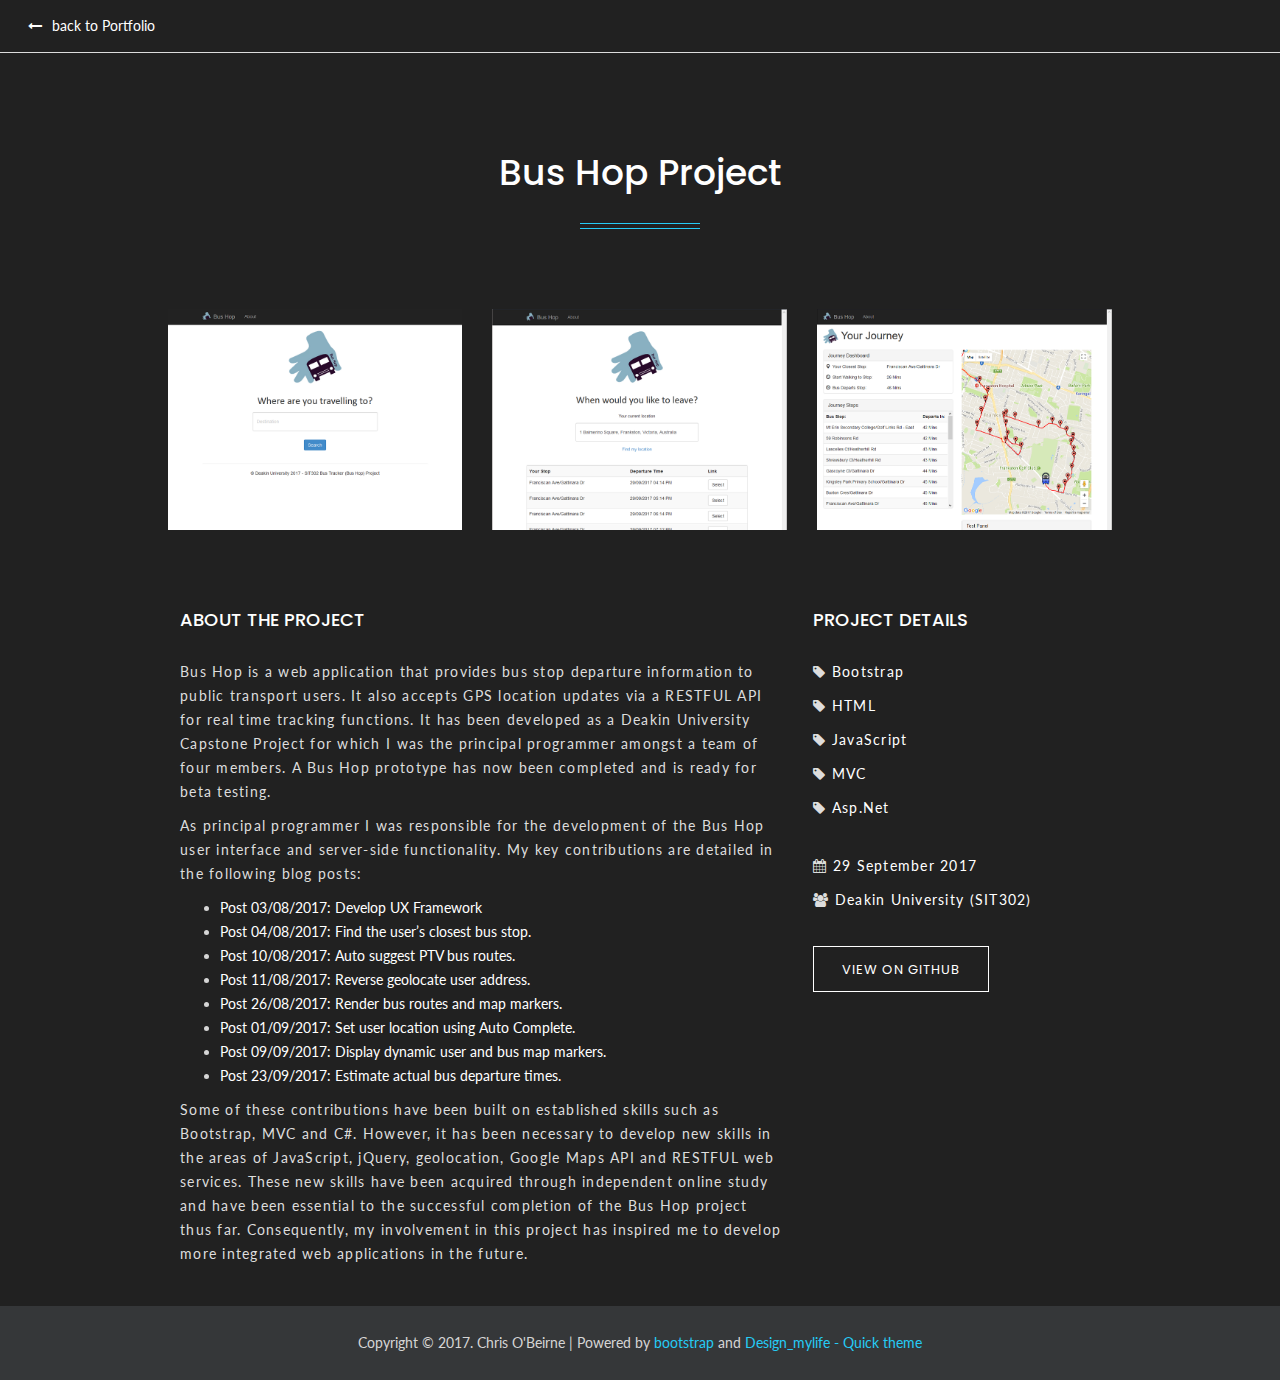
<file: project-bushop.html>
﻿
<!DOCTYPE html>
<html lang="en">
    <head>
        <meta charset="utf-8">
        <meta http-equiv="X-UA-Compatible" content="IE=edge">
        <meta name="viewport" content="width=device-width, initial-scale=1">
        <title>Chris O'Beirne | Bus Hop</title>

        <!-- Bootstrap -->
        <link href="bootstrap/css/bootstrap.min.css" rel="stylesheet">
        <!-- custom css -->
        <link href="css/style.css" rel="stylesheet" type="text/css" media="screen">
        <!-- font awesome for icons -->
        <link href="font-awesome/css/font-awesome.min.css" rel="stylesheet">
        <!--flex slider-->
        <link href="css/flexslider.css" rel="stylesheet" type="text/css" media="screen">
        <!-- animated css  -->
        <link href="css/animate.css" rel="stylesheet" type="text/css" media="screen">
        <!--web fonts-->      
        <link href='http://fonts.googleapis.com/css?family=Lato:300,400,400italic' rel='stylesheet' type='text/css'>
        <link href='http://fonts.googleapis.com/css?family=Montserrat:400,700' rel='stylesheet' type='text/css'>

        <!--owl carousel css-->
        <link href="css/owl.carousel.css" rel="stylesheet" type="text/css" media="screen">
        <link href="css/owl.theme.css" rel="stylesheet" type="text/css" media="screen">
        <!--popups css-->
        <link href="css/magnific-popup.css" rel="stylesheet" type="text/css">
        <!-- HTML5 Shim and Respond.js IE8 support of HTML5 elements and media queries -->
        <!-- WARNING: Respond.js doesn't work if you view the page via file:// -->
        <!--[if lt IE 9]>
          <script src="https://oss.maxcdn.com/html5shiv/3.7.2/html5shiv.min.js"></script>
          <script src="https://oss.maxcdn.com/respond/1.4.2/respond.min.js"></script>
        <![endif]-->


    </head>
    <body>
        <!--back to top-->
        <a href="#" class="scrollToTop"><i class="fa fa-angle-up"></i></a>
        <!--back to top end-->
        <div class="back-wrap">
            <a href="index.html#work" class="back-link"><i class="fa fa-long-arrow-left"></i> back to Portfolio</a>
        </div>
        <div class="container">
            <div class="project-single-wrap">
                <div class="row">
                    <div class="col-sm-10 col-sm-offset-1">
                        <h1 class="text-center">Bus Hop Project</h1>
                        <span class="center-line"></span>
                        <div class="divided-50"></div>

                        <div class="row">
                            <div class="col-sm-4 margin-btm-30">
                                <div class="item-img-wrap ">
                                    <img src="img/bus-hop1.png" class="img-responsive" alt="workimg">
                                    <div class="item-img-overlay">
                                        <a href="img/bus-hop1.png" class="show-image">
                                            <span></span>
                                        </a>
                                    </div>
                                </div> <!--item img wrap-->
                            </div><!--work-single images-->
                            <div class="col-sm-4 margin-btm-30">
                                <div class="item-img-wrap ">
                                    <img src="img/bus-hop2.png" class="img-responsive" alt="workimg">
                                    <div class="item-img-overlay">
                                        <a href="img/bus-hop2.png" class="show-image">
                                            <span></span>
                                        </a>
                                    </div>
                                </div> <!--item img wrap-->
                            </div><!--work-single images-->
                            <div class="col-sm-4 margin-btm-30">
                                <div class="item-img-wrap ">
                                    <img src="img/bus-hop3.png" class="img-responsive" alt="workimg">
                                    <div class="item-img-overlay">
                                        <a href="img/bus-hop3.png" class="show-image">
                                            <span></span>
                                        </a>
                                    </div>
                                </div> <!--item img wrap-->
                            </div><!--work-single images-->
                        </div>
                    </div>
                </div>
            </div><!--project header-->
            <div class="divided-50"></div>
            <div class="project-desc">
                <div class="col-sm-10 col-sm-offset-1">
                    <div class="row">
                        <div class="col-sm-8 margin-btm-30">
                            <h4>About the Project</h4>
                            <p>
                                Bus Hop is a web application that provides bus stop departure information to public transport users.  It also accepts GPS location updates via a RESTFUL API for real time tracking functions.  It has been developed as a Deakin University Capstone Project for which I was the principal programmer amongst a team of four members.  A Bus Hop prototype has now been completed and is ready for beta testing.
                            </p>
                            <p>
                                As principal programmer I was responsible for the development of the Bus Hop user interface and server-side functionality.  My key contributions are detailed in the following blog posts:
                            </p>
                            <ul>
                                <li><a href="blogs/blog-post-1.html">Post 03/08/2017: Develop UX Framework</a></li>
                                <li><a href="blogs/blog-post-2.html">Post 04/08/2017: Find the user’s closest bus stop.</a></li>
                                <li><a href="blogs/blog-post-3.html">Post 10/08/2017: Auto suggest PTV bus routes.</a></li>
                                <li><a href="blogs/blog-post-4.html">Post 11/08/2017: Reverse geolocate user address.</a></li>
                                <li><a href="blogs/blog-post-6.html">Post 26/08/2017: Render bus routes and map markers.</a></li>
                                <li><a href="blogs/blog-post-7.html">Post 01/09/2017: Set user location using Auto Complete.</a></li>
                                <li><a href="blogs/blog-post-8.html">Post 09/09/2017: Display dynamic user and bus map markers.</a></li>
                                <li><a href="blogs/blog-post-9.html">Post 23/09/2017: Estimate actual bus departure times.</a></li>
                            </ul>
                            <p>
                                Some of these contributions have been built on established skills such as Bootstrap, MVC and C#.  However, it has been necessary to develop new skills in the areas of JavaScript, jQuery, geolocation, Google Maps API and RESTFUL web services.  These new skills have been acquired through independent online study and have been essential to the successful completion of the Bus Hop project thus far.  Consequently, my involvement in this project has inspired me to develop more integrated web applications in the future.
                            </p>
                        </div>
                        <div class="col-sm-4 margin-btm-30">
                            <h4>Project Details</h4>
                            <p><i class="fa fa-tag"></i> <a href="#">Bootstrap</a></p>
                            <p><i class="fa fa-tag"></i> <a href="#">HTML</a></p>
                            <p><i class="fa fa-tag"></i> <a href="#">JavaScript</a></p>
                            <p><i class="fa fa-tag"></i> <a href="#">MVC</a></p>
                            <p><i class="fa fa-tag"></i> <a href="#">Asp.Net</a></p>
                            <br />
                            <p><i class="fa fa-calendar"></i> <a href="#">29 September 2017</a></p>
                            <p><i class="fa fa-users"></i> <a href="#">Deakin University (SIT302)</a></p>
                            <br />
                            <span class="project-link"><a href="https://github.com/cobeirne/bus-hop" target="_blank" class="btn btn-border-white btn-lg">View on GitHub</a></span>
                        </div>
                    </div>
                </div>
            </div>       
        </div>
        <div class="footer-btm">
            <div class="copyright text-center">
                Copyright &copy; 2017.  Chris O'Beirne  |  Powered by <a href="http://getbootstrap.com/">bootstrap</a> and <a href="https://wrapbootstrap.com/user/design_mylife">Design_mylife - Quick theme</a>
            </div>
        </div><!--footer-btm-->

        <!--scripts and plugins -->
        <!--must need plugin jquery-->
        <script src="js/jquery.min.js"></script>        
        <!--bootstrap js plugin-->
        <script src="bootstrap/js/bootstrap.min.js" type="text/javascript"></script>
        <!--easing plugin for smooth scroll-->
        <script src="js/jquery.easing.1.3.min.js" type="text/javascript"></script>
        <script src="js/jquery.sticky.js" type="text/javascript"></script>
        <!--digit countdown plugin-->
        <script src="js/jquery.counterup.min.js" type="text/javascript"></script>
        <!--on scroll animation-->
        <script src="js/wow.min.js" type="text/javascript"></script> 
        <!--easy pie charts-->
        <script src="js/waypoints.min.js" type="text/javascript"></script>
        <script src="js/easypiechart.js" type="text/javascript"></script>
        <script src="js/jquery.flexslider-min.js" type="text/javascript"></script>
        <script src="js/jquery.mixitup.min.js" type="text/javascript"></script>
        <script src="js/jquery.stellar.min.js" type="text/javascript"></script>
        <!--owl carousel slider-->
        <script src="js/owl.carousel.min.js" type="text/javascript"></script>
        <!--twitter feed-->
        <script src="js/tweetie.min.js" type="text/javascript"></script>
        <!--popup js-->
        <script src="js/jquery.magnific-popup.min.js" type="text/javascript"></script>
        <script src="js/jquery.backstretch.min.js" type="text/javascript"></script>
        <!--valid / working contact form js-->
        <script src="js/contact_me.js" type="text/javascript"></script>
        <script src="js/jqBootstrapValidation.js" type="text/javascript"></script>
        <!--customizable plugin edit according to your needs-->
        <script src="js/custom.js" type="text/javascript"></script>
    </body>
</html>
</file>
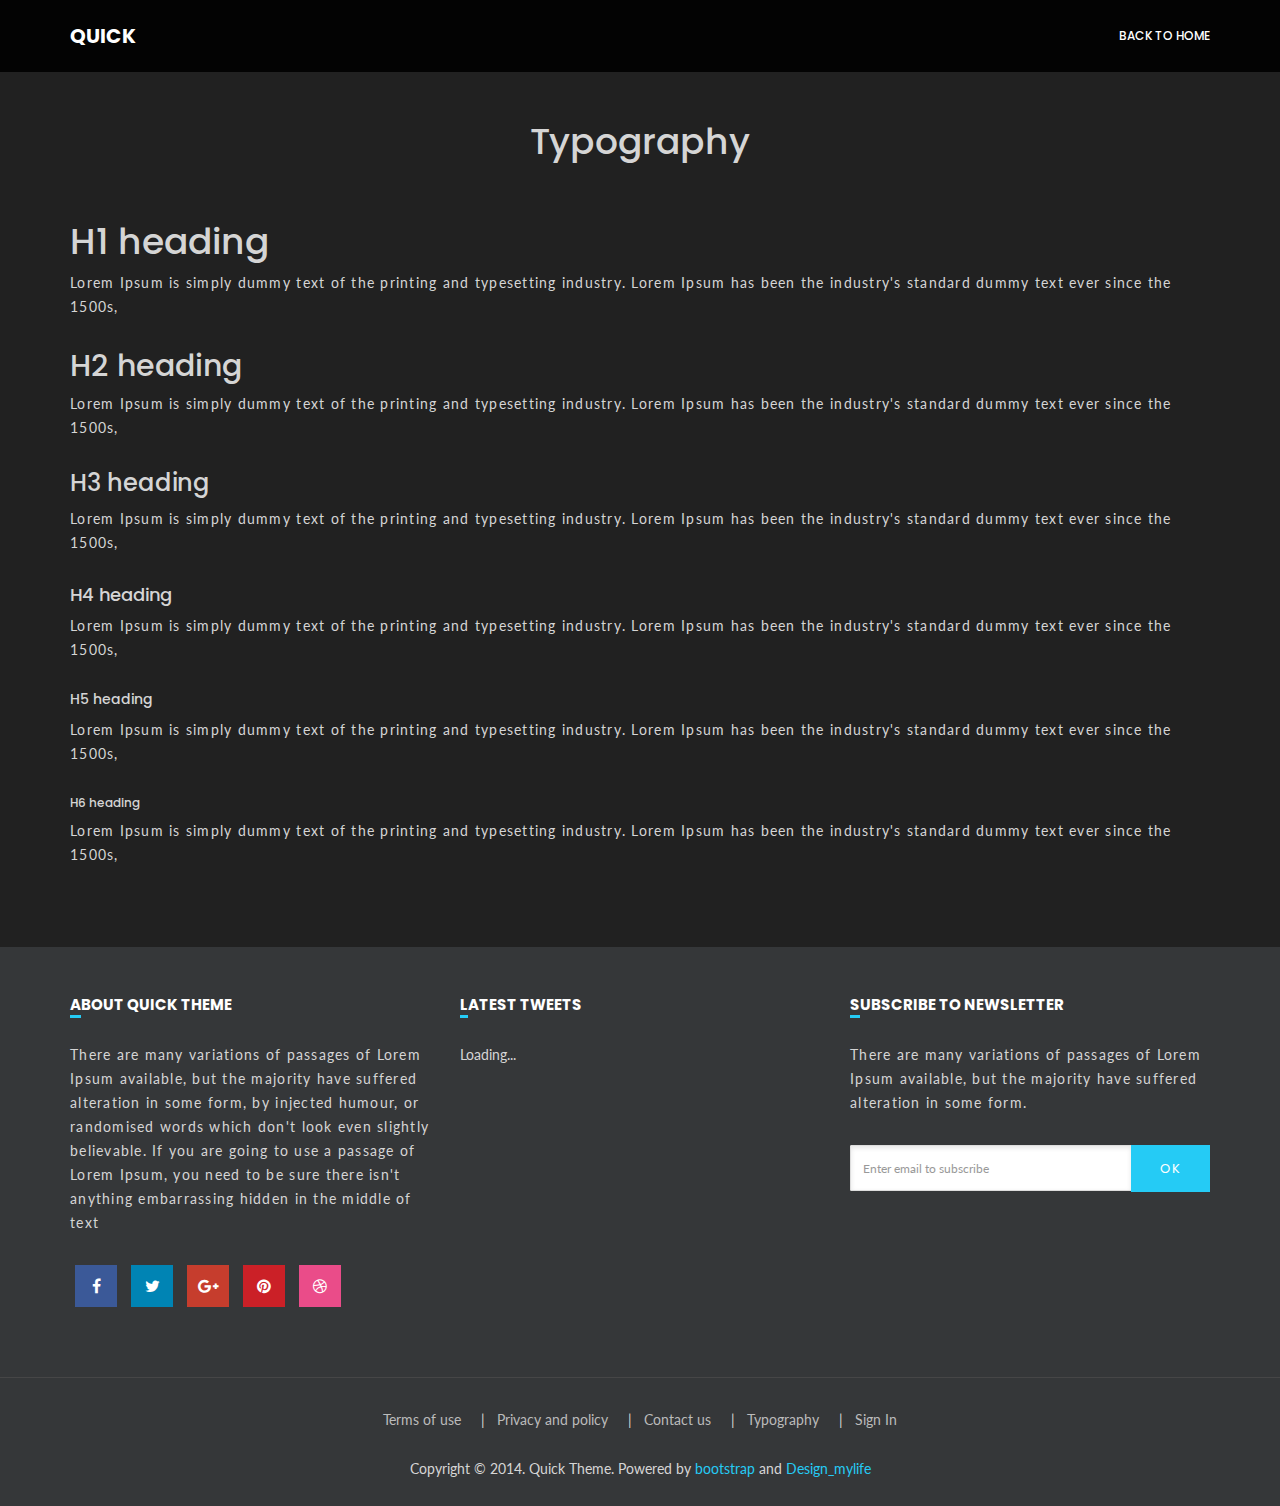
<file: typography.html>
<!DOCTYPE html>
<html lang="en">
    <head>
        <meta charset="utf-8">
        <meta http-equiv="X-UA-Compatible" content="IE=edge">
        <meta name="viewport" content="width=device-width, initial-scale=1">
        <title>Quick</title>

        <!-- Bootstrap -->
        <link href="bootstrap/css/bootstrap.min.css" rel="stylesheet">
        <!-- custom css -->
        <link href="css/style.css" rel="stylesheet" type="text/css" media="screen">
        <!-- font awesome for icons -->
        <link href="font-awesome/css/font-awesome.min.css" rel="stylesheet">
        <!--flex slider-->
        <link href="css/flexslider.css" rel="stylesheet" type="text/css" media="screen">
        <!-- animated css  -->
        <link href="css/animate.css" rel="stylesheet" type="text/css" media="screen">
        <!--web fonts-->      
        <link href='http://fonts.googleapis.com/css?family=Lato:300,400,400italic' rel='stylesheet' type='text/css'>
        <link href='http://fonts.googleapis.com/css?family=Montserrat:400,700' rel='stylesheet' type='text/css'>

        <!--owl carousel css-->
        <link href="css/owl.carousel.css" rel="stylesheet" type="text/css" media="screen">
        <link href="css/owl.theme.css" rel="stylesheet" type="text/css" media="screen">
        <!--popups css-->
        <link href="css/magnific-popup.css" rel="stylesheet" type="text/css">
        <!-- HTML5 Shim and Respond.js IE8 support of HTML5 elements and media queries -->
        <!-- WARNING: Respond.js doesn't work if you view the page via file:// -->
        <!--[if lt IE 9]>
          <script src="https://oss.maxcdn.com/html5shiv/3.7.2/html5shiv.min.js"></script>
          <script src="https://oss.maxcdn.com/respond/1.4.2/respond.min.js"></script>
        <![endif]-->


    </head>
    <body>
        <section id="navigation">
            <div class="navbar navbar-inverse navbar-static-top" role="navigation">
                <div class="container">
                    <div class="navbar-header">
                        <button type="button" class="navbar-toggle" data-toggle="collapse" data-target=".navbar-collapse">
                            <span class="sr-only">Toggle navigation</span>
                            <span class="icon-bar"></span>
                            <span class="icon-bar"></span>
                            <span class="icon-bar"></span>
                        </button>
                        <a class="navbar-brand" href="index.html">Quick</a>
                    </div>
                    <div class="navbar-collapse collapse">

                        <ul class="nav navbar-nav navbar-right">
                            <li><a href="index.html">Back to home</a></li>
                        </ul>

                    </div><!--/.nav-collapse -->
                </div><!--/.container -->
            </div><!--navbar-default-->
        </section><!--navigation section end here-->

        <div class="divided-50"></div>
        <div class="container">
            <div class="intro-header text-center">
                <h1>Typography</h1>
            </div>
        </div>
        <div class="divided-50"></div>
        <div class="container">
            <h1>H1 heading</h1>
            <p class="margin-btm-30">
                Lorem Ipsum is simply dummy text of the printing and typesetting industry. Lorem Ipsum has been the industry's standard dummy text ever since the 1500s,
            </p>

            <h2>H2 heading</h2>
            <p class="margin-btm-30">
                Lorem Ipsum is simply dummy text of the printing and typesetting industry. Lorem Ipsum has been the industry's standard dummy text ever since the 1500s,
            </p>
            <h3>H3 heading</h3>
            <p class="margin-btm-30">
                Lorem Ipsum is simply dummy text of the printing and typesetting industry. Lorem Ipsum has been the industry's standard dummy text ever since the 1500s,
            </p>
            <h4>H4 heading</h4>
            <p class="margin-btm-30">
                Lorem Ipsum is simply dummy text of the printing and typesetting industry. Lorem Ipsum has been the industry's standard dummy text ever since the 1500s,
            </p>
            <h5>H5 heading</h5>
            <p class="margin-btm-30">
                Lorem Ipsum is simply dummy text of the printing and typesetting industry. Lorem Ipsum has been the industry's standard dummy text ever since the 1500s,
            </p>
            <h6>H6 heading</h6>
            <p class="margin-btm-30">
                Lorem Ipsum is simply dummy text of the printing and typesetting industry. Lorem Ipsum has been the industry's standard dummy text ever since the 1500s,
            </p>
        </div>
        <div class="divided-50"></div>
        <footer id="footer">
            <div class="container">
                <div class="row">
                    <div class="col-sm-4 margin-btm-30">
                        <div class="footer-col">
                            <h3 class="widget-title">
                                About Quick Theme
                            </h3>
                            <p>
                                There are many variations of passages of Lorem Ipsum available, but the majority have suffered alteration in some form, by injected humour, or randomised words which don't look even slightly believable. If you are going to use a passage of Lorem Ipsum, you need to be sure there isn't anything embarrassing hidden in the middle of text
                            </p>
                        </div><!--footer-col-->

                        <div class="footer-col">
                            <ul class="list-inline social-1">
                                <li><a href="#"><i class="fa fa-facebook"></i></a></li>
                                <li><a href="#"><i class="fa fa-twitter"></i></a></li>
                                <li><a href="#"><i class="fa fa-google-plus"></i></a></li>
                                <li><a href="#"><i class="fa fa-pinterest"></i></a></li>
                                <li><a href="#"><i class="fa fa-dribbble"></i></a></li>
                            </ul>
                        </div><!--footer-col-->
                    </div>

                    <div class="col-sm-4 margin-btm-30">
                        <div class="footer-col">
                            <h3 class="widget-title">
                                Latest Tweets
                            </h3>
                        </div>
                        <div class="tweet"></div>

                    </div>

                    <div class="col-sm-4">
                        <div class="footer-col">
                            <h3 class="widget-title">
                                Subscribe to Newsletter
                            </h3>
                            <p>
                                There are many variations of passages of Lorem Ipsum available, but the majority have suffered alteration in some form.
                            </p>
                            <form role="form" class="subscribe-form">
                                <div class="input-group">
                                    <input type="email" class="form-control" placeholder="Enter email to subscribe">
                                    <span class="input-group-btn">
                                        <a class="btn  btn-theme btn-lg" href="#">Ok</a>
                                        <!--<button class="btn  btn-theme btn-lg">Ok</button>-->
                                    </span>
                                </div>
                            </form>
                        </div><!--footer-col-->
                    </div>
                </div>
            </div>
        </footer><!--footer-->
        <div class="footer-btm">
            <ul class="footer-nav list-inline text-center">
                <li><a href="#">Terms of use</a></li>
                <li><a href="#">Privacy and policy</a></li>
                <li><a href="#">Contact us</a></li>
                <li><a href="typography.html">Typography</a></li>
                <li><a href="#">Sign In</a></li>
            </ul>
            <div class="copyright text-center">
                Copyright &copy; 2014. Quick Theme. Powered by <a href="#">bootstrap</a> and <a href="#">Design_mylife</a>
            </div>
        </div><!--footer-btm-->
        <!--back to top-->
        <a href="#" class="scrollToTop"><i class="fa fa-angle-up"></i></a>
        <!--back to top end-->
        <!--scripts and plugins -->
        <!--must need plugin jquery-->
        <script src="js/jquery.min.js"></script>        
        <!--bootstrap js plugin-->
        <script src="bootstrap/js/bootstrap.min.js" type="text/javascript"></script>
        <!--easing plugin for smooth scroll-->
        <script src="js/jquery.easing.1.3.min.js" type="text/javascript"></script>
        <script src="js/jquery.sticky.js" type="text/javascript"></script>
        <!--digit countdown plugin-->
        <script src="js/jquery.counterup.min.js" type="text/javascript"></script>
        <!--on scroll animation-->
        <script src="js/wow.min.js" type="text/javascript"></script> 
        <!--easy pie charts-->
        <script src="js/waypoints.min.js" type="text/javascript"></script>
        <script src="js/easypiechart.js" type="text/javascript"></script>
        <script src="js/jquery.flexslider-min.js" type="text/javascript"></script>
        <script src="js/jquery.mixitup.min.js" type="text/javascript"></script>
        <script src="js/jquery.stellar.min.js" type="text/javascript"></script>
        <!--owl carousel slider-->
        <script src="js/owl.carousel.min.js" type="text/javascript"></script>
        <!--twitter feed-->
        <script src="js/tweetie.min.js" type="text/javascript"></script>
        <!--popup js-->
        <script src="js/jquery.magnific-popup.min.js" type="text/javascript"></script>
        <script src="js/jquery.backstretch.min.js" type="text/javascript"></script>
        <!--valid / working contact form js-->
        <script src="js/contact_me.js" type="text/javascript"></script>
        <script src="js/jqBootstrapValidation.js" type="text/javascript"></script>
        <!--customizable plugin edit according to your needs-->
        <script src="js/custom.js" type="text/javascript"></script>
    </body>
</html>
</file>
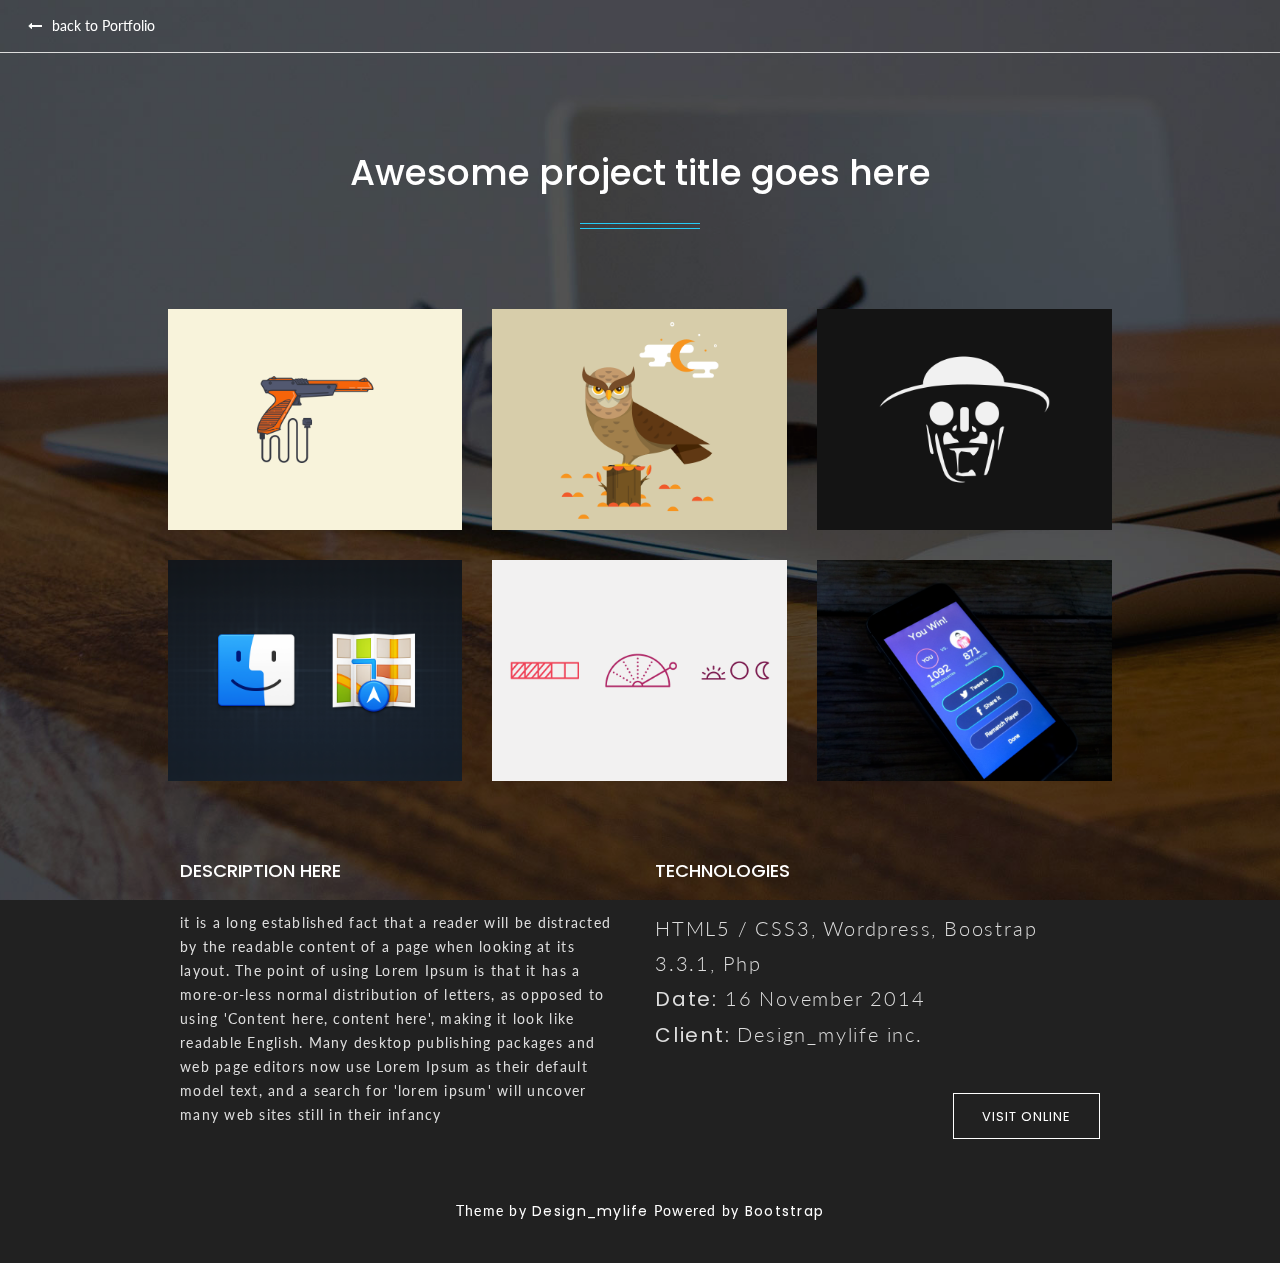
<file: work-single.html>
<!DOCTYPE html>
<html lang="en">
    <head>
        <meta charset="utf-8">
        <meta http-equiv="X-UA-Compatible" content="IE=edge">
        <meta name="viewport" content="width=device-width, initial-scale=1">
        <title>Quick</title>

        <!-- Bootstrap -->
        <link href="bootstrap/css/bootstrap.min.css" rel="stylesheet">
        <!-- custom css -->
        <link href="css/style.css" rel="stylesheet" type="text/css" media="screen">
        <!-- font awesome for icons -->
        <link href="font-awesome/css/font-awesome.min.css" rel="stylesheet">
        <!--flex slider-->
        <link href="css/flexslider.css" rel="stylesheet" type="text/css" media="screen">
        <!-- animated css  -->
        <link href="css/animate.css" rel="stylesheet" type="text/css" media="screen">
        <!--web fonts-->      
        <link href='http://fonts.googleapis.com/css?family=Lato:300,400,400italic' rel='stylesheet' type='text/css'>
        <link href='http://fonts.googleapis.com/css?family=Montserrat:400,700' rel='stylesheet' type='text/css'>

        <!--owl carousel css-->
        <link href="css/owl.carousel.css" rel="stylesheet" type="text/css" media="screen">
        <link href="css/owl.theme.css" rel="stylesheet" type="text/css" media="screen">
        <!--popups css-->
        <link href="css/magnific-popup.css" rel="stylesheet" type="text/css">
        <!-- HTML5 Shim and Respond.js IE8 support of HTML5 elements and media queries -->
        <!-- WARNING: Respond.js doesn't work if you view the page via file:// -->
        <!--[if lt IE 9]>
          <script src="https://oss.maxcdn.com/html5shiv/3.7.2/html5shiv.min.js"></script>
          <script src="https://oss.maxcdn.com/respond/1.4.2/respond.min.js"></script>
        <![endif]-->


    </head>
    <body class="fullscreen">
        <!--back to top-->
        <a href="#" class="scrollToTop"><i class="fa fa-angle-up"></i></a>
        <!--back to top end-->
        <div class="back-wrap">
            <a href="index.html#work" class="back-link"><i class="fa fa-long-arrow-left"></i> back to Portfolio</a>
        </div>
        <div class="container">
            <div class="project-single-wrap">
                <div class="row">
                    <div class="col-sm-10 col-sm-offset-1">
                        <h1 class="text-center">Awesome project title goes here</h1>
                        <span class="center-line"></span>
                        <div class="divided-50"></div>

                        <div class="row">
                            <div class="col-sm-4 margin-btm-30">
                                <div class="item-img-wrap ">
                                    <img src="img/work-1.png" class="img-responsive" alt="workimg">
                                    <div class="item-img-overlay">
                                        <a href="img/work-1.png" class="show-image">
                                            <span></span>
                                        </a>
                                    </div>
                                </div> <!--item img wrap-->
                            </div><!--work-single images-->
                            <div class="col-sm-4 margin-btm-30">
                                <div class="item-img-wrap ">
                                    <img src="img/work-2.png" class="img-responsive" alt="workimg">
                                    <div class="item-img-overlay">
                                        <a href="img/work-2.png" class="show-image">
                                            <span></span>
                                        </a>
                                    </div>
                                </div> <!--item img wrap-->
                            </div><!--work-single images-->
                            <div class="col-sm-4 margin-btm-30">
                                <div class="item-img-wrap ">
                                    <img src="img/work-3.png" class="img-responsive" alt="workimg">
                                    <div class="item-img-overlay">
                                        <a href="img/work-3.png" class="show-image">
                                            <span></span>
                                        </a>
                                    </div>
                                </div> <!--item img wrap-->
                            </div><!--work-single images-->
                        </div>
                        <div class="row">
                            <div class="col-sm-4 margin-btm-30">
                                <div class="item-img-wrap ">
                                    <img src="img/work-4.png" class="img-responsive" alt="workimg">
                                    <div class="item-img-overlay">
                                        <a href="img/work-4.png" class="show-image">
                                            <span></span>
                                        </a>
                                    </div>
                                </div> <!--item img wrap-->
                            </div><!--work-single images-->
                            <div class="col-sm-4 margin-btm-30">
                                <div class="item-img-wrap ">
                                    <img src="img/work-5.png" class="img-responsive" alt="workimg">
                                    <div class="item-img-overlay">
                                        <a href="img/work-5.png" class="show-image">
                                            <span></span>
                                        </a>
                                    </div>
                                </div> <!--item img wrap-->
                            </div><!--work-single images-->
                            <div class="col-sm-4 margin-btm-30">
                                <div class="item-img-wrap ">
                                    <img src="img/work-6.png" class="img-responsive" alt="workimg">
                                    <div class="item-img-overlay">
                                        <a href="img/work-6.png" class="show-image">
                                            <span></span>
                                        </a>
                                    </div>
                                </div> <!--item img wrap-->
                            </div><!--work-single images-->
                        </div>
                    </div>
                </div>
            </div><!--project header-->
            <div class="divided-50"></div>
            <div class="project-desc">
                <div class="col-sm-10 col-sm-offset-1">
                    <div class="row">
                        <div class="col-sm-6 margin-btm-30">
                            <h4>Description here</h4>
                            <p>
                                it is a long established fact that a reader will be distracted by the readable content of a page when looking at its layout. The point of using Lorem Ipsum is that it has a more-or-less normal distribution of letters, as opposed to using 'Content here, content here', making it look like readable English. Many desktop publishing packages and web page editors now use Lorem Ipsum as their default model text, and a search for 'lorem ipsum' will uncover many web sites still in their infancy
                            </p>
                        </div>
                        <div class="col-sm-6 margin-btm-30 technologies">
                            <h4>technologies</h4>
                            <p>
                                HTML5 / CSS3, Wordpress, Boostrap 3.3.1, Php<br>
                                <strong>Date:</strong> 16 November 2014<br>
                                <strong>Client:</strong> Design_mylife inc.
                            </p>
                            <span class="text-right project-link"><a href="#" class="btn btn-border-white btn-lg">visit online</a></span>
                        </div>
                    </div>
                </div>
            </div>       
        </div>
        <div class="footer-project-single">
            <div class="container text-center">
                <p>Theme by <strong>Design_mylife</strong> Powered by <strong>Bootstrap</strong> </p>
            </div>
        </div>

        <!--scripts and plugins -->
        <!--must need plugin jquery-->
        <script src="js/jquery.min.js"></script>        
        <!--bootstrap js plugin-->
        <script src="bootstrap/js/bootstrap.min.js" type="text/javascript"></script>
        <!--easing plugin for smooth scroll-->
        <script src="js/jquery.easing.1.3.min.js" type="text/javascript"></script>
        <script src="js/jquery.sticky.js" type="text/javascript"></script>
        <!--digit countdown plugin-->
        <script src="js/jquery.counterup.min.js" type="text/javascript"></script>
        <!--on scroll animation-->
        <script src="js/wow.min.js" type="text/javascript"></script> 
        <!--easy pie charts-->
        <script src="js/waypoints.min.js" type="text/javascript"></script>
        <script src="js/easypiechart.js" type="text/javascript"></script>
        <script src="js/jquery.flexslider-min.js" type="text/javascript"></script>
        <script src="js/jquery.mixitup.min.js" type="text/javascript"></script>
        <script src="js/jquery.stellar.min.js" type="text/javascript"></script>
        <!--owl carousel slider-->
        <script src="js/owl.carousel.min.js" type="text/javascript"></script>
        <!--twitter feed-->
        <script src="js/tweetie.min.js" type="text/javascript"></script>
        <!--popup js-->
        <script src="js/jquery.magnific-popup.min.js" type="text/javascript"></script>
        <script src="js/jquery.backstretch.min.js" type="text/javascript"></script>
        <!--valid / working contact form js-->
        <script src="js/contact_me.js" type="text/javascript"></script>
        <script src="js/jqBootstrapValidation.js" type="text/javascript"></script>
        <!--customizable plugin edit according to your needs-->
        <script src="js/custom.js" type="text/javascript"></script>
    </body>
</html>
</file>
<file: css/style.css>
/* 
    Document   : Quick - dark version 
    Created on : Jul 22, 2014, 10:15:10 PM
    Author     : Design_mylife
    Description:Multi options one page creative theme for agencies
    Version    : V1.5
*/
@import url('https://fonts.googleapis.com/css?family=Poppins:400,500,600,700');
html, body{
    height:100%;
}
body { 
    -webkit-font-smoothing: antialiased;
    -webkit-text-size-adjust: 100%;
    -ms-text-size-adjust: 100%;
    font-family: 'Lato', sans-serif;
    color:#d5d5d5;
    font-size: 14px;
    line-height: 24px;
    background-color: #212121;



}

/*
/*-----------------------------------------------------------------------------------*/
/*	RESET
/*-----------------------------------------------------------------------------------*/
*,
*:before,
*:after {
    -webkit-box-sizing: border-box;
    -moz-box-sizing: border-box;
    box-sizing: border-box;
}
:focus {
    outline: 0 !important
}
a {
    -webkit-transition: all .3s ease-in-out;
    -moz-transition: all .3s ease-in-out;
    transition: all .3s ease-in-out;
    color:#fff;
    text-decoration: none;
}
a:hover{
    color:#25CBF5;
    text-decoration:none;
}
strong,b{
    font-weight: 400;
    font-family: 'Poppins', sans-serif;
}
p{
    letter-spacing: 0.09em;
}
h1,h2,h3,h4,h5,h6{
    margin-top: 0px;
    font-family: 'Poppins', sans-serif;
}
label{
    font-weight: 400;
}
.section-padding{
    padding-top: 80px;
    padding-bottom: 50px;

}
.divided-50{
    height: 50px;
    width:100%;
}
.margin-btm-30{
    margin-bottom: 30px;
}
::selection {
    background:#25CBF5; /* Safari */
    color: #fff;
}
::-moz-selection {
    background:#25CBF5; /* Firefox */
    color: #fff;
}
/**********bootstrap navigation overrides***********/
.navbar-inverse {
    background-color: rgba(0,0,0,0.9);  
    border:0;
    width:100%;
    min-height: 70px;
    padding: 10px 0;
}
.navbar {
    position: relative;
    margin-bottom: 0px;
    border: 1px solid transparent;
}
.navbar-inverse .navbar-nav>li>a {
    font-size: 12px;
    color:#fff;
    font-weight: 500;
    text-transform: uppercase;
    font-family: 'Poppins', sans-serif;
}
.navbar-inverse .navbar-nav>.active>a, .navbar-inverse .navbar-nav>.active>a:hover, .navbar-inverse .navbar-nav>.active>a:focus {
    color: #25CBF5;
    background-color: transparent;
}
.navbar-brand {
    float: left;
    height: 50px;
    padding: 15px 15px;
    line-height: 20px;
    text-transform: uppercase;
    color:#fff !important;
    font-family: 'Poppins', sans-serif;
    font-weight: 700;
    font-size: 20px;
}
/*****************home ********
******************************/
#home {
    background-color: #444;
    background-position: center 0%;
    background-size: auto;
    background-repeat: repeat;
    background-attachment: fixed;
    background-image: url(../img/parallax-chris.jpeg);
    display: table;
    width: 100%;
    height: 100%;
    min-height: 100%;
    overflow-x: hidden;
    overflow-y: hidden;
    vertical-align: middle;
    z-index: 1;
}
.parallax-overlay{
    position: absolute;
    left: 0;
    top: 0;
    width: 100%;
    height: 100%;
    background-image: url(../img/pattern.png);
    background-repeat: repeat;
    background-color: rgba(44,62,80,0.6);
    z-index: 2;
}
.home-content {
    position: relative;
    display: table-cell;
    vertical-align: middle;
    z-index: 3;
}
.colored-text{
    color:#25CBF5;
}
h2.slide-btm-text{

    text-align: center;
    margin: 30px 0;
    font-weight: 300;
    color:#fff;
    font-size: 16px;
    line-height: 30px;
    text-transform: uppercase;
}
.main-flex-slider{
    text-align: center;
    overflow: hidden;
}
.home-top-slide-text{
    display: inline-block;
    margin: 20px auto;
    padding: 10px 0px;
    border-bottom: 3px solid rgba(255,255,255,0.15);
    text-align: center;
     font-weight: 400;
    font-size: 15px;
    letter-spacing: .08em;
    color:#fff;
    text-transform: uppercase;
}
.main-flex-slider h1{
    font-size: 5em;
    color:#fff;
    text-transform: uppercase;
    font-weight: 700;
    margin-bottom: 60px;
    margin:0;
}
.home-link-btn{
    margin-top: 30px;
}
@media(max-width:767px){
    .main-flex-slider h1{
        font-size: 4em;
    }   
}
@media(max-width:420px){
    .main-flex-slider h1{
        font-size: 2.5em;
        margin-bottom: 30px;
    }   
    h2.slide-btm-text{
        display: none;
    }
    .home-link-btn{
        margin-top: 10px;
    }
  
}
/***************buttons*****************************/
.btn {
    font-weight: 400;
    font-family: 'Poppins', sans-serif;
    text-transform: uppercase;
    font-size: 13px;
    text-shadow: none !important;
    -webkit-text-shadow:none !important;
    -webkit-transition: all 200ms ease-in;
    -o-transition: all 200ms ease-in;
    -moz-transition: all 200ms ease-in;
    transition: all 200ms ease-in;
    border-radius: 0;
    -webkit-border-radius: 0;
    -webkit-box-shadow: none;
    -moz-box-shadow: none;
    box-shadow: none;
    display: inline-block;
    letter-spacing: 1px;
}
.btn:hover,.btn:focus{
    outline: none;
    color:#fff;
}
.btn-lg {
    padding: 14px 28px 13px 28px;
    font-size: 13px;
    text-transform: uppercase;
}
.btn-xs{
    font-size: 12px;
    text-transform: uppercase;
    font-weight: 400;
}
.btn-border-white{
    border: 1px solid #fff;
    color:#fff;

}
.btn-border-white:hover{
    color:#333;
    border-color: #fff;
    background-color: #fff;
}
.btn-dark{
    background-color: #333;
    color:#fff;
}
.btn-dark:hover{
    color:#fff;
    background-color: #25CBF5;
}
.btn-theme{
    background-color: #25CBF5 !important;
    color:#fff;
}
.btn-theme:hover{
    color:#fff;
    background-color: #333;
}
.btn-dark-2{
    border: 1px solid rgba(255,255,255,0.1);
    background: rgba(0,0,0,0.3);
    color: #999;
}
.btn-dark-2:hover{
    color: #fff;
    background: rgba(0,0,0,0.7);
    border: 1px solid rgba(255,255,255,0);
}
/*heading center**/
.center-heading {
    margin-bottom: 40px
}
.center-heading h2 {
    font-weight: 700;
    text-transform: uppercase;
    font-size: 27px;
    color: #fff;
}
@media(max-width:533px){
    .center-heading h2{
        font-size: 30px;
        letter-spacing: 0.10em;
    }
}
.center-heading h2:first-letter{
    text-transform: uppercase;
}
.center-heading .icon {
    display: inline-block;
    font-size: 18px;
    line-height: 21px;
    width: 130px;
    margin: 0 auto;
    position: relative;
    color:  #25CBF5;
}
.center-heading .icon:before {
    display: inline-block;
    content: "";
    border-bottom: 1px solid #25CBF5;
    position: absolute;
    left: 0;
    top: 10px;
    width: 50px;
}
.center-heading .icon:after {
    display: inline-block;
    content: "";
    border-bottom: 1px solid #25CBF5;
    position: absolute;
    right: 0;
    top: 10px;
    width: 50px;
}

/*************parallax*************/
.parallax {
    background-position: 0 0;
    background-repeat: no-repeat;
    background-size: 100% auto;
    width: 100%;
    background-size: cover;
    background-attachment: fixed;

}
/**services****/
.services{
    margin-top: 30px;
}
.service-box{
    text-align: center;

}
.service-box i{
    width:90px;
    height: 90px;
    line-height: 90px;
    text-align: center;
    color:#fff;
    border-radius: 50%;
    -webkit-border-radius: 50%;
    background-color: #333;
    font-size: 30px;
    margin-bottom: 20px;
    -webkit-transition: 0.7s ease-in-out;
    -moz-transition: 0.7s ease-in-out;
    -ms-transition: 0.7s ease-in-out;
    -o-transition: 0.7s ease-in-out;
    transition: 0.7s ease-in-out;
}
.service-box:hover i{
    -webkit-transform: rotateY(360deg);
    -moz-transform: rotateY(360deg);
    -ms-transform: rotateY(360deg);
    -o-transform: rotateY(360deg);
    background-color: #25CBF5;
    color:#fff;
}
.service-box h3{
    font-weight: 400;
    text-transform: uppercase;
    font-size: 18px;
}
.service-box p{
    font-size: 13px;
}
/*team*/
.team-col{
    text-align: center;
    margin-bottom: 25px;
}
.team-col img{
    width:120px;
    height: 120px;
    border-radius: 50%;
    -webkit-border-radius: 50%;
    position: relative;
    top: 0px;
    box-shadow: 0px 2px 1px 0px rgba(0, 0, 0, 0.4);
    -webkit-transition: top 0.15s linear;
    -moz-transition: top 0.15s linear;
    -ms-transition: top 0.15s linear;
    -o-transition: top 0.15s linear;
    transition: top 0.15s linear;
}
.team-col h4{
    font-weight: 300;
    margin-top: 15px;
    margin-bottom: 0px;
    color:#fff;
}
.team-col span{
    color:#777;
    font-size: 12px;
}
.team-col:hover img{
    top: -5px;
    box-shadow: 0px 3px 5px -1px rgba(0, 0, 0, 0.5);
}
/**testimonials**/
.testimonials{
    background:url(../img/showcase-3.jpg);
    padding: 80px 0;
}
.bg-heading .center-heading h2{
    color:#fff;
    text-shadow: 0px 0px 3px rgba(0,0,0,0.33);
}
.bg-heading .center-heading .icon {

    color:  #fff;
}
.bg-heading .center-heading .icon:before {
    border-color: #fff;
}
.bg-heading .center-heading .icon:after {
    border-color: #fff;
}
#testi-carousel h4{
    color:#fff;
    font-weight: 300;
    font-family: 'Lato', sans-serif;
    font-size: 24px;
    line-height: 30px;
}
#testi-carousel p{
    color:#25CBF5;
}
/**cta**/
.cta{
    padding-top: 50px;
    padding-bottom: 20px;
    background-color: #333;
    color:#fff;
    text-align: center;
    margin-bottom: 40px;
}
@media(min-width:768px){
    .cta a{
        float: right;
    }
}
.cta h3{
    margin: 0px;
    font-weight: 400;
    font-family: 'Lato', sans-serif;
}
/**cta-1**/
.cta-1{
    padding: 40px 0;
    background-color: #25CBF5;
}
/**cta-2**/
.cta-2{
    padding: 40px 0;
    background-color: #333;
}
/**cta-2**/
.cta-3{
    padding: 40px 0;
    background-color:#25CBF5;
}
.cta-3 h3{
    color:#fff;
    font-size: 40px;
    margin-bottom: 30px;   
    font-weight: 300;
}
/***our services****/
#services{
    background: url('../img/showcase-2.jpg');
}
.service-icon i{
    width:70px;
    height: 70px;
    line-height: 70px;
    text-align: center;
    color:#fff;
    background-color: #25CBF5;
    border-radius: 35px;
    -webkit-border-radius: 35px;
    margin-bottom: 10px;
    font-size: 30px;
}
.service-info h4{
    color:#25CBF5;
    font-size: 24px;
    font-weight: 400;
}
.service-info p{
    color:#fff;
    font-weight: 300;
}


/***************portfolio***********/
/*mix it up filter*/
#grid .mix{
    display: none;
    opacity: 0;
}

.portfolio-filters{
    margin-bottom: 30px;
    list-style: none;
    padding: 0;
}
.portfolio-filters li{
    display:inline-block;
    border:1px solid #ddd;
    padding: 10px 16px;
    cursor: pointer;
    font-size: 10px ;
    text-transform: uppercase;
    margin-bottom: 5px;
    font-weight: 400;
    color:#999;
    -webkit-transition: 0.7s ease-in-out;
    -moz-transition: 0.7s ease-in-out;
    -ms-transition: 0.7s ease-in-out;
    -o-transition: 0.7s ease-in-out;
    transition: 0.7s ease-in-out;
}
.portfolio-filters li:hover{
    background-color: #25CBF5;
    color:#fff;
    border-color:#25CBF5;
}
.portfolio-filters li.active{
    background-color: #25CBF5;
    color:#fff;
    border-color:#25CBF5;
}
.work-desc{
    padding: 15px 0;
}
.work-desc h4{
    margin-bottom: 5px;
}
.work-desc em{
    font-size: 12px;
    color:#999;
    font-weight: 400;
}
/******owl carousel*******/
.owl-theme .owl-controls .owl-page span {
    display: block;
    width: 12px;
    height: 12px;
    margin: 5px 7px;
    filter: Alpha(Opacity=50);
    opacity: 0.5;
    -webkit-border-radius: 20px;
    -moz-border-radius: 20px;
    /* border-radius: 20px; */
    background:#25CBF5  !important;
}
/**owl**/
.owl-theme .owl-controls .owl-page span {
    display: block;
    width: 36px !important;
    height: 5px !important;
    margin: 5px 7px;
    filter: Alpha(Opacity=50);
    opacity: 0.5;
    -webkit-border-radius: 0px !important;
    -moz-border-radius: 0px !important;
    border-radius: 0px !important;
    background: #25CBF5 !important;
}

/************************image hover effect*******************/

.item-img-wrap{
    position: relative;
    text-align: center;
    overflow: hidden;

}
.item-img-wrap img{
    -webkit-transition:all 200ms linear; 
    -moz-transition:all 200ms linear; 
    -o-transition:all 200ms linear; 
    -ms-transition:all 200ms linear; 
    transition:all 200ms linear; 
}
.item-img-overlay{
    position: absolute;
    width:100%;
    height: 100%;
    left: 0;
    top: 0;
}
.item-img-overlay span{
    width: 100%;
    height: 100%;
    position: absolute;
    top: 0;
    left: 0;
    background: url(../img/plus.png) no-repeat center center rgba(0, 0, 0, 0.6);
    -ms-filter: "progid:DXImageTransform.Microsoft.Alpha(Opacity=0)";
    filter: alpha(opacity=0);
    opacity: 0;
    -webkit-transition: opacity 250ms linear;
    transition: opacity 250ms linear;
}

.item-img-wrap:hover .item-img-overlay span{
    opacity: 1;
}
.item-img-wrap:hover img{
    -moz-transform: scale(1.1); 
    -webkit-transform: scale(1.1); 
    -o-transform: scale(1.1); 
    transform: scale(1.1); 
}


/***pricing tables****/
.plan-wrap{
    border: 1px solid #333;
}
.price-title{
    padding: 20px 0;
    background: #444;
    text-align: center;
    border-bottom: 1px solid #333;
}
.price-title h4{
    margin: 0;
}
.plan-price{
    padding: 20px 0;  
    text-align: center;
    border-bottom: 1px solid #333;
}
.plan-price h2 span{
    font-size: 12px;
    font-weight: 300;
    vertical-align: middle;
    color:#777;
    margin-right: 5px;
}
.plan-price h2{
    font-size: 45px;
    color:#fff;
    margin: 0;
}
.plan-features li{
    display: block;
    margin: 0;
    padding: 10px 30px;
    border-bottom: 1px solid #333;
    font-size: 16px;
}

.plan-features li i{
    margin-right: 15px;
    color:#999;
}
.plan-link{
    padding: 15px 0;
    text-align: center;
}
.plan-wrap.popular .price-title{
    background-color: #25CBF5;
    color:#fff;
}

/***contact***/
.address-info h3{
    font-weight: 400;
    color:#fff;
    margin-bottom: 20px;
    font-size: 17px;
}
.address-info p i{
    color:#25CBF5;
    margin-right: 10px;
}
.address-info p{
    color:#777;
}
.social li a i{
    font-size: 20px;
    color:#777;
    width:40px;
    margin-bottom: 3px;
    height: 40px;
    line-height: 40px;
    text-align: center;
    background-color: #f4f4f2;
    -webkit-transition:all 200ms linear; 
    -moz-transition:all 200ms linear; 
    -o-transition:all 200ms linear; 
    -ms-transition:all 200ms linear; 
    transition:all 200ms linear; 
}
.social li a i:hover{
    color:#fff;
    background-color: #25CBF5;
}

.contact-form form .form-control{
    min-height: 45px;
}
/*forms*/
select,
textarea,
input[type="text"],
input[type="password"],
input[type="datetime"],
input[type="datetime-local"],
input[type="date"],
input[type="month"],
input[type="time"],
input[type="week"],
input[type="number"],
input[type="email"],
input[type="url"],
input[type="search"],
input[type="tel"],
input[type="color"],
.form-control{
    -webkit-border-radius: 1px;
    border-radius: 1px;
    background-color: #fff;
    border:1px solid #ddd;
    box-shadow: 0 2px 5px rgba(0,0,0,0.1) inset;
    -webkit-box-shadow: 0 2px 5px rgba(0,0,0,0.1) inset;
    font-size: 12px;
    color: #7a7a7a;

    background: #FFF;
    -webkit-transition: all 200ms ease-in;
    -o-transition: all 200ms ease-in;
    -moz-transition: all 200ms ease-in;
    transition: all 200ms ease-in;
}
textarea:focus,
input[type="text"]:focus,
input[type="password"]:focus,
input[type="datetime"]:focus,
input[type="datetime-local"]:focus,
input[type="date"]:focus,
input[type="month"]:focus,
input[type="time"]:focus,
input[type="week"]:focus,
input[type="number"]:focus,
input[type="email"]:focus,
input[type="url"]:focus,
input[type="search"]:focus,
input[type="tel"]:focus,
input[type="color"]:focus,
.form-control:focus{
    border-color: #bbb;
    background: #fbfbfb;
    box-shadow: 0 2px 5px rgba(0,0,0,0.1) inset;
    -webkit-box-shadow: 0 2px 5px rgba(0,0,0,0.1) inset;
}


/*********footer************/
#footer {
    position: relative;
    background: #353739;
    padding: 50px 0 40px 0;
    border-bottom: 1px solid #464647;
}

.widget-title {
    color: #fff;
    font-size: 15px;
    font-weight: 700;
    padding: 0 0 10px 0;
    margin-bottom: 20px;
    text-transform: uppercase;
}
.widget-title:first-letter{
    border-bottom: 3px solid #25CBF5;
}
.footer-col p{
    color:#d5d5d5;
    margin-bottom: 30px;
}
.subscribe-form .form-control{
    height: 46px;
}
.footer-btm{
    background: #353739; 
}
.footer-nav{
    margin: 0px;
    padding: 30px 0 0;
}
.footer-nav  li:first-child:before {
    content: "";
    margin: 0;

}
.footer-nav li:before {
    content: "|";
    margin: 0 12px 0 6px;
    color:#d5d5d5;
}
.footer-nav li a{
    color:#bbb;
}
.copyright{
    padding: 25px 0;
    color:#d5d5d5;
}
.copyright a{
    color:#25CBF5;
}
/*************soical icons**********/
.social-1{
    margin: 0;
    padding: 0;
}
.social-1 li a i{
    width:42px;
    height: 42px;
    line-height: 42px;
    text-align: center;
    color:#fff;
    font-size: 16px;
    -webkit-transition: all 200ms ease-in;
    -o-transition: all 200ms ease-in;
    -moz-transition: all 200ms ease-in;
    transition: all 200ms ease-in;
}
.social-1 li a i:hover{
    opacity: 0.8;
}
.social-1 li a i.fa-facebook{
    background-color: #3b5998;
}
.social-1 li a i.fa-twitter{
    background-color: #0084b4;
}
.social-1 li a i.fa-google-plus{
    background-color: #C63D2D;
}
.social-1 li a i.fa-pinterest{
    background-color: #cb2027;
}
.social-1 li a i.fa-dribbble{
    background-color: #ea4c89;
}




/***************blog****************/
#blog form .form-control{
    width:260px;
}
.blog-desc h3{
    margin-top:12px;
    margin-bottom: 7px;
    font-weight: 400;
    font-size: 18px;
}
.blog-desc span{
    color:#777;
    font-size: 13px;
    display: block;
}
.blog-desc p{
    margin: 10px 0;
}
.blog-intro-text .center-heading h2{
    font-size: 50px;
    text-transform: uppercase;

}
.blog-intro-text h5{
    color:#fff;
    font-size: 20px;
    margin-bottom: 25px;
    line-height: 35px;
    font-weight: 400;
    text-transform: uppercase;
    display: inline-block;
    border-bottom: 3px solid rgba(255,255,255,.3);
}
.blog-post-info h3{
    font-weight: 400;
    margin: 13px 0;
}

.blog-post-info p{
    font-size: 13px;
}
.blog-post-wrap{
    border-bottom: 1px solid #333;
    padding-bottom: 20px;
    margin-bottom: 30px;
}
.post-date{
    border-bottom: 1px solid #333;
    padding-bottom: 10px;
    margin-bottom: 10px;
}
.post-left-info{
    text-align: right;
}
.post-left-info p{
    margin: 5px 0;
    font-size: 12px;
}
.post-left-info p i{
    margin-right: 5px;
    color:#777;

}
iframe {
    border: none;
    width:100%;
}
.pager li>a, .pager li>span{
    display: inline-block;
padding: 5px 14px;
background-color: #333;
border: 1px solid #444;
border-radius: 15px;
}
.pager li>a:hover, .pager li>a:focus {
text-decoration: none;
color:#25CBF5;
background-color: transparent;
}
/*sidebar**/
.post-sidebar-box{
    margin-bottom: 30px;
}
.post-sidebar-box h4{
    font-size: 17px;

}
.post-sidebar-box p{
    font-size: 13px;
}
.cat-list li{
    padding: 5px 0;
    border-bottom: 1px solid #333;
}
.cat-list li a{
    color:#888;
    margin-right: 10px;
    font-size: 12px;
}
.cat-list li i{
    color:#888;
    margin-right: 10px;
    transition: all 0.3s ease-in-out;
    -webkit-transition: all 0.3s ease-in-out;
    -moz-transition: all 0.3s ease-in-out;
    -o-transition: all 0.3s ease-in-out;
}
.cat-list li:hover i{
    margin-left: 5px;
}
.cat-list li a:hover{
    color:#25CBF5;
}
blockquote{
    color:#aaa;
}
.post-cmnt-wrap h4{
    margin-bottom: 25px;
}
.comment-list{
    padding: 10px;
    margin-bottom: 30px;
    border-bottom: 1px solid #444;
    background-color: #333;
}
.comment-list h4{
    margin-bottom: 5px;
    font-size: 13px;
    font-weight: 400;
}
.comment-list h4 a{
    color:#25CBF5;
    margin-left: 8px;
}
.comment-list h4 a:hover{
    text-decoration: underline;
}
.comment-list h4 img{
    width:70px;
    height: 70px;
    margin-right: 20px;
    float: left;
}
.comment-list p{
    overflow: hidden;
    font-size: 13px;
}
.comment-form{
    margin-top: 60px;
}
.comment-form h4{
    margin-bottom: 25px;
}

.goals-skills-wrap h2{
    font-weight: 300;
    margin-bottom: 30px;
}
/*progress bar*/
h3.heading-progress {
    font-size: 14px;
    font-weight: 400;
    margin-bottom: 6px;
    margin-top: 0px;
}
.progress {
    height: 15px;
    line-height: 10px;
    box-shadow: none;
    -webkit-box-shadow: none;
    background: #E9E9E9;
    border-radius: 0;
    -webkit-border-radius: 0;
}
.progress-bar {
    line-height: 10px;
    background:#25CBF5;
    box-shadow: none;
    -webkit-box-shadow: none;
}

/*******fun-facts****/
.fun-facts{
    background: url('../img/showcase-5.jpg');
    padding: 80px 0;
}
.fact-inner h1{
    color:#fff;
    font-size: 64px;
}
.fact-inner h3{
    color:#fff;
    font-weight: 400;
    margin-bottom: 0px;
    font-family: 'Lato', sans-serif;
}
.fullscreen{
    width:100%;
    height: 100%;
}
.project-single-wrap{
    padding-top: 100px;
}
.project-single-wrap h1{
    color:#fff;
}
.project-single-wrap p{
    color:#fff;
}
.center-line{
    display: block;
    margin: 30px auto;
    width:120px;
    height: 6px;
    border-top: 1px solid #25CBF5;
    border-bottom: 1px solid #25CBF5;
    line-height: 10px;
}
.project-desc h4{
    color:#fff;
    text-transform: uppercase;
    margin-bottom: 30px;
}
.project-desc p{
    color:#ddd;
    font-size: 14px;
}
.technologies p{
    font-size: 20px;
    font-weight: 300;
    margin-bottom: 40px;
    line-height: 35px;
}
.project-link{
    display: block;
}
.footer-project-single{
    padding: 30px 0;
}
.footer-project-single p{
    color:#fff;
}
.back-link{

    display: inline-block;
    color:#fff;
}
.back-wrap{
    padding: 14px 28px;
    border-bottom: 1px solid #ddd;
}
.back-link i{
    margin-right: 6px;
}


/**********back to top*************/
.scrollToTop{
    width:40px;
    height: 40px;
    line-height: 40px;
    text-align: center;
    text-align:center; 
    background: whiteSmoke;
    font-weight: bold;
    color: #fff;
    font-size: 20px;
    text-decoration: none;
    position:fixed;
    bottom:0px;
    right:0px;
    z-index: 999999;
    display:none;
    background: #25CBF5;
    opacity:0.5;
    transition: all 0.3s;
}
.scrollToTop:hover{
    text-decoration:none;
    opacity: 1;
    color:#fff;
}
/************twitter feed*****************/
.tweet ul{
    list-style: none;
    margin: 0px;
    padding: 0px;
}
.tweet ul li{
    color:#d5d5d5;
    font-weight: 500;
    padding: 8px 0;
    font-size: 15px;
    border-bottom: 1px solid #444;
}
.tweet ul li:before{
    content: "\f099";
    font-family: 'FontAwesome';
    margin-right: 15px;
    font-size: 16px;
    color:#25CBF5;
}
.tweet ul li .date{
    padding: 3px 0;
    font-size: 11px;
    font-weight: 400;
    font-style: italic;
    text-transform: uppercase;
    font-family: 'Lato', sans-serif;
}
.tweet ul li img{
    border-radius: 50%;
    -webkit-border-radius: 50%;
    margin-right: 10px;
}
.tweet li a{
    color:#fff;
    font-size: 12px;
}
.tweet li a:hover{
    color:#25CBF5;
}
/*******************easy pie chart*****************/
/*******************************easy pie charts skills***************************/

.easy-pie-chart{
      position: relative;
     background-color: #fff;
     padding-bottom: 40px;
     padding-top: 80px;
}

.chart {
    position: relative;
    display: inline-block;
    width: 120px;
    height: 120px;
    text-align: center;
}
.chart canvas {
    position: absolute;
    top: 0;
    left: 0;
}
.chart span {
    line-height: 120px!important;
    text-align: center;
    font-weight: 700;
}
.progress-circle {
    display: inline-block;
    text-align: center;
    margin: 0 30px 0 0;
}
.progress-text {
    margin: 30px 0;
    color: #888;
    text-transform: uppercase;
    font-size:13px;
    font-weight: 700;
}
</file>
